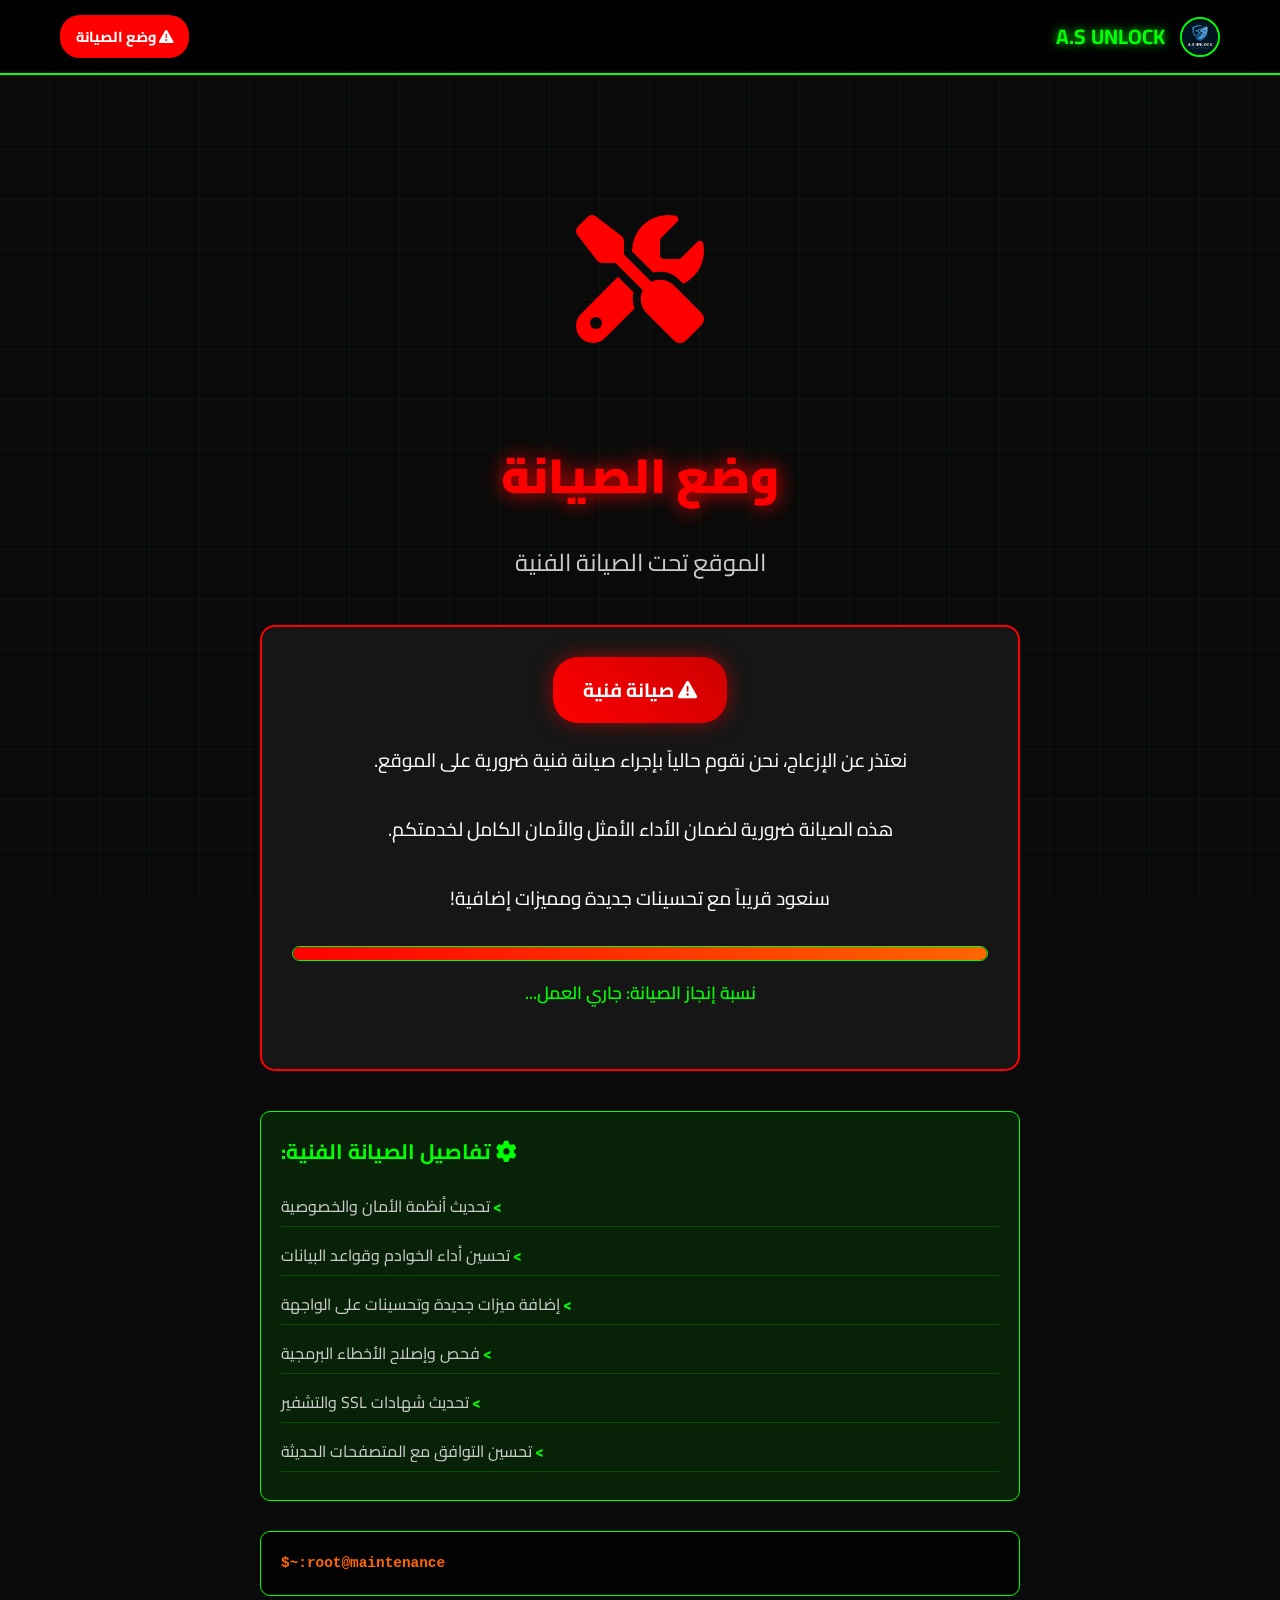
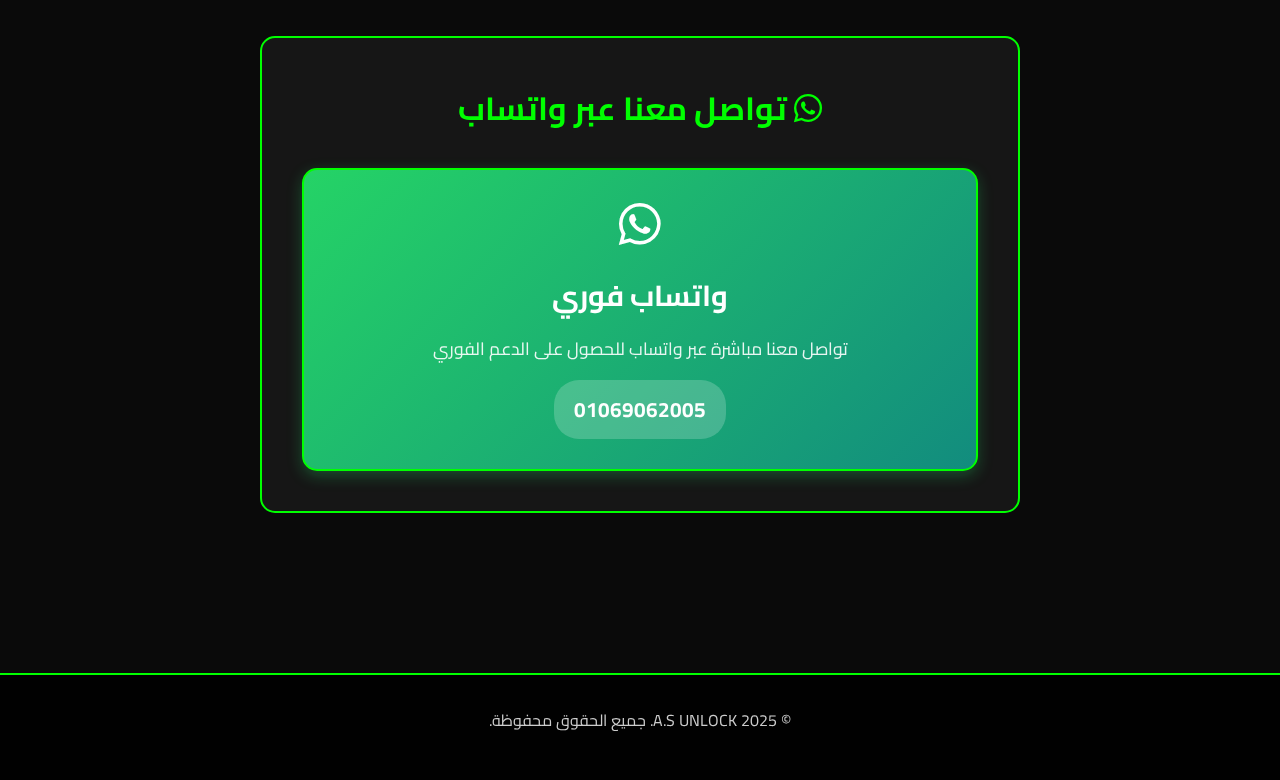
<file: maintenance.html>
<!DOCTYPE html>
<html lang="ar" dir="rtl">
<head>
    <meta charset="UTF-8">
    <meta name="viewport" content="width=device-width, initial-scale=1.0">
    <title>وضع الصيانة - A.S UNLOCK</title>
    <link rel="icon" type="image/x-icon" href="favicon.ico">
    <link rel="stylesheet" href="https://cdnjs.cloudflare.com/ajax/libs/font-awesome/6.4.2/css/all.min.css">
    <link href="https://fonts.googleapis.com/css2?family=Cairo:wght@400;500;700;900&display=swap" rel="stylesheet">
    <style>
        * {
            margin: 0;
            padding: 0;
            box-sizing: border-box;
            font-family: 'Cairo', Arial, 'Segoe UI', sans-serif;
        }

        body {
            background: #0a0a0a;
            color: #ffffff;
            min-height: 100vh;
            overflow-x: hidden;
            position: relative;
        }

        /* Matrix Background Effect */
        .matrix-bg {
            position: fixed;
            top: 0;
            left: 0;
            width: 100%;
            height: 100%;
            opacity: 0.1;
            z-index: -1;
            background: 
                linear-gradient(90deg, transparent 98%, #00ff00 100%),
                linear-gradient(180deg, transparent 98%, #00ff00 100%);
            background-size: 50px 50px;
            animation: matrix 20s linear infinite;
        }

        @keyframes matrix {
            0% { transform: translateY(0); }
            100% { transform: translateY(50px); }
        }

        /* Header */
        .header {
            background: rgba(0, 0, 0, 0.9);
            border-bottom: 2px solid #00ff00;
            padding: 15px 0;
            position: fixed;
            top: 0;
            left: 0;
            right: 0;
            z-index: 1000;
        }

        .header-content {
            max-width: 1200px;
            margin: 0 auto;
            padding: 0 20px;
            display: flex;
            justify-content: space-between;
            align-items: center;
        }

        .logo-section {
            display: flex;
            align-items: center;
            gap: 15px;
        }

        .logo-section img {
            width: 40px;
            height: 40px;
            border-radius: 50%;
            border: 2px solid #00ff00;
        }

        .logo-section h2 {
            color: #00ff00;
            font-size: 1.3rem;
            font-weight: 700;
            text-shadow: 0 0 10px #00ff00;
        }

        .maintenance-indicator {
            background: #ff0000;
            color: white;
            padding: 8px 16px;
            border-radius: 20px;
            font-size: 0.9rem;
            font-weight: 700;
            animation: blink 1s infinite;
        }

        @keyframes blink {
            0%, 50% { opacity: 1; }
            51%, 100% { opacity: 0.5; }
        }

        /* Main Content */
        .main-content {
            padding-top: 100px;
            min-height: 100vh;
        }

        .maintenance-container {
            max-width: 800px;
            margin: 0 auto;
            padding: 60px 20px;
            text-align: center;
        }

        .maintenance-icon {
            font-size: 8rem;
            color: #ff0000;
            margin-bottom: 30px;
            animation: pulse 2s infinite;
        }

        @keyframes pulse {
            0% { transform: scale(1); }
            50% { transform: scale(1.1); }
            100% { transform: scale(1); }
        }

        .maintenance-title {
            font-size: 3rem;
            font-weight: 900;
            color: #ff0000;
            margin-bottom: 20px;
            text-shadow: 0 0 20px #ff0000;
        }

        .maintenance-subtitle {
            font-size: 1.5rem;
            color: #cccccc;
            margin-bottom: 40px;
        }

        .status-container {
            background: rgba(255, 255, 255, 0.05);
            border: 2px solid #ff0000;
            border-radius: 15px;
            padding: 30px;
            margin: 40px 0;
            backdrop-filter: blur(10px);
        }

        .status-badge {
            background: linear-gradient(45deg, #ff0000, #cc0000);
            color: white;
            padding: 15px 30px;
            border-radius: 25px;
            font-weight: 700;
            font-size: 1.2rem;
            display: inline-block;
            margin-bottom: 20px;
            box-shadow: 0 0 20px rgba(255, 0, 0, 0.5);
        }

        .maintenance-message {
            color: #ffffff;
            font-size: 1.2rem;
            line-height: 1.8;
            margin-bottom: 30px;
        }

        .progress-section {
            margin: 30px 0;
        }

        .progress-bar {
            width: 100%;
            height: 15px;
            background: rgba(255, 255, 255, 0.1);
            border-radius: 8px;
            overflow: hidden;
            margin-bottom: 15px;
            border: 1px solid #00ff00;
        }

        .progress-fill {
            height: 100%;
            background: linear-gradient(90deg, #ff0000, #ff6600);
            border-radius: 8px;
            animation: progress 4s ease-in-out infinite;
            box-shadow: 0 0 10px #ff0000;
        }

        @keyframes progress {
            0% { width: 0%; }
            50% { width: 65%; }
            100% { width: 100%; }
        }

        .progress-text {
            color: #00ff00;
            font-weight: 600;
            font-size: 1.1rem;
        }

        .technical-info {
            background: rgba(0, 255, 0, 0.1);
            border: 1px solid #00ff00;
            border-radius: 10px;
            padding: 20px;
            margin: 30px 0;
            text-align: left;
        }

        .technical-info h3 {
            color: #00ff00;
            margin-bottom: 15px;
            font-size: 1.3rem;
        }

        .technical-info ul {
            list-style: none;
            color: #cccccc;
        }

        .technical-info li {
            margin: 8px 0;
            padding: 5px 0;
            border-bottom: 1px solid rgba(0, 255, 0, 0.2);
        }

        .technical-info li:before {
            content: "> ";
            color: #00ff00;
            font-weight: bold;
        }

        .contact-section {
            background: rgba(255, 255, 255, 0.05);
            border: 2px solid #00ff00;
            border-radius: 15px;
            padding: 40px;
            margin: 40px 0;
        }

        .contact-title {
            font-size: 2rem;
            color: #00ff00;
            margin-bottom: 30px;
            font-weight: 700;
        }

        .whatsapp-contact {
            background: linear-gradient(135deg, #25d366, #128c7e);
            color: white;
            padding: 30px;
            border-radius: 15px;
            text-decoration: none;
            display: block;
            transition: all 0.3s;
            box-shadow: 0 5px 15px rgba(37, 211, 102, 0.3);
            border: 2px solid #00ff00;
        }

        .whatsapp-contact:hover {
            transform: translateY(-5px);
            box-shadow: 0 10px 25px rgba(37, 211, 102, 0.4);
            text-decoration: none;
            color: white;
        }

        .whatsapp-contact i {
            font-size: 3rem;
            margin-bottom: 20px;
            display: block;
        }

        .whatsapp-contact h3 {
            font-size: 1.8rem;
            margin-bottom: 10px;
            font-weight: 700;
        }

        .whatsapp-contact p {
            font-size: 1.1rem;
            opacity: 0.9;
            margin-bottom: 15px;
        }

        .whatsapp-contact .phone {
            font-size: 1.3rem;
            font-weight: 700;
            background: rgba(255, 255, 255, 0.2);
            padding: 10px 20px;
            border-radius: 25px;
            display: inline-block;
        }

        .footer {
            background: rgba(0, 0, 0, 0.9);
            border-top: 2px solid #00ff00;
            color: #cccccc;
            text-align: center;
            padding: 30px 20px;
            margin-top: 60px;
        }

        .footer-content {
            max-width: 1200px;
            margin: 0 auto;
        }

        .footer p {
            font-size: 1rem;
            margin-bottom: 15px;
        }

        .footer-links {
            display: flex;
            gap: 20px;
            justify-content: center;
            flex-wrap: wrap;
        }

        .footer-links a {
            color: #00ff00;
            text-decoration: none;
            font-weight: 600;
            transition: color 0.3s;
        }

        .footer-links a:hover {
            color: #ffffff;
            text-shadow: 0 0 10px #00ff00;
        }

        /* Responsive Design */
        @media (max-width: 768px) {
            .header-content {
                flex-direction: column;
                gap: 15px;
            }

            .maintenance-title {
                font-size: 2.5rem;
            }

            .maintenance-subtitle {
                font-size: 1.2rem;
            }

            .maintenance-icon {
                font-size: 6rem;
            }

            .contact-section {
                padding: 30px 20px;
            }

            .contact-title {
                font-size: 1.8rem;
            }
        }

        @media (max-width: 480px) {
            .maintenance-title {
                font-size: 2rem;
            }

            .maintenance-container {
                padding: 40px 15px;
            }

            .status-container {
                padding: 20px;
            }

            .contact-section {
                padding: 25px 15px;
            }
        }

        /* Terminal Effect */
        .terminal-text {
            font-family: 'Courier New', monospace;
            color: #00ff00;
            background: rgba(0, 0, 0, 0.8);
            padding: 20px;
            border-radius: 10px;
            border: 1px solid #00ff00;
            margin: 20px 0;
            text-align: left;
            font-size: 0.9rem;
            line-height: 1.6;
        }

        .terminal-text::before {
            content: "root@maintenance:~$ ";
            color: #ff6600;
            font-weight: bold;
        }
    </style>
</head>
<body>
    <!-- Matrix Background -->
    <div class="matrix-bg"></div>

    <!-- Header -->
    <header class="header">
        <div class="header-content">
            <div class="logo-section">
                <img src="logo.PNG" alt="A.S UNLOCK Logo">
                <h2>A.S UNLOCK</h2>
            </div>
            <div class="maintenance-indicator">
                <i class="fas fa-exclamation-triangle"></i> وضع الصيانة
            </div>
        </div>
    </header>

    <!-- Main Content -->
    <main class="main-content">
        <div class="maintenance-container">
            <!-- Maintenance Icon -->
            <div class="maintenance-icon">
                <i class="fas fa-tools"></i>
            </div>

            <!-- Title -->
            <h1 class="maintenance-title">وضع الصيانة</h1>
            <p class="maintenance-subtitle">الموقع تحت الصيانة الفنية</p>

            <!-- Status Container -->
            <div class="status-container">
                <div class="status-badge">
                    <i class="fas fa-exclamation-triangle"></i> صيانة فنية
                </div>
                
                <p class="maintenance-message">
                    نعتذر عن الإزعاج، نحن نقوم حالياً بإجراء صيانة فنية ضرورية على الموقع.
                    <br><br>
                    هذه الصيانة ضرورية لضمان الأداء الأمثل والأمان الكامل لخدمتكم.
                    <br><br>
                    سنعود قريباً مع تحسينات جديدة ومميزات إضافية!
                </p>

                <!-- Progress Section -->
                <div class="progress-section">
                    <div class="progress-bar">
                        <div class="progress-fill"></div>
                    </div>
                    <p class="progress-text">نسبة إنجاز الصيانة: جاري العمل...</p>
                </div>
            </div>

            <!-- Technical Information -->
            <div class="technical-info">
                <h3><i class="fas fa-cog"></i> تفاصيل الصيانة الفنية:</h3>
                <ul>
                    <li>تحديث أنظمة الأمان والخصوصية</li>
                    <li>تحسين أداء الخوادم وقواعد البيانات</li>
                    <li>إضافة ميزات جديدة وتحسينات على الواجهة</li>
                    <li>فحص وإصلاح الأخطاء البرمجية</li>
                    <li>تحديث شهادات SSL والتشفير</li>
                    <li>تحسين التوافق مع المتصفحات الحديثة</li>
                </ul>
            </div>

            <!-- Terminal Effect -->
            <div class="terminal-text">
                systemctl status maintenance.service
                ● maintenance.service - A.S UNLOCK Maintenance Mode
                   Loaded: loaded (/etc/systemd/system/maintenance.service; enabled)
                   Active: active (running) since Mon 2025-01-20 10:00:00 EET
                   Status: "Performing system maintenance"
                   Main PID: 1234 (maintenance)
                   Tasks: 5 (limit: 4915)
                   Memory: 256.0M
                   CGroup: /system.slice/maintenance.service
                   └─1234 /usr/bin/maintenance --mode=full --priority=high
            </div>

            <!-- Contact Section -->
            <div class="contact-section">
                <h2 class="contact-title">
                    <i class="fab fa-whatsapp"></i> تواصل معنا عبر واتساب
                </h2>
                
                <a href="https://wa.me/201069062005" class="whatsapp-contact" target="_blank">
                    <i class="fab fa-whatsapp"></i>
                    <h3>واتساب فوري</h3>
                    <p>تواصل معنا مباشرة عبر واتساب للحصول على الدعم الفوري</p>
                    <div class="phone">01069062005</div>
                </a>
            </div>
        </div>
    </main>

    <!-- Footer -->
    <footer class="footer">
        <div class="footer-content">
            <p>© 2025 A.S UNLOCK. جميع الحقوق محفوظة.</p>
        </div>
    </footer>

    <!-- Admin Controls (Hidden) -->
    <div id="admin-controls" style="position: fixed; bottom: 10px; right: 10px; z-index: 9999; display: none;">
        <button onclick="MaintenanceMode.disable()" style="background: #e74c3c; color: white; border: none; padding: 10px; margin: 5px; border-radius: 5px; cursor: pointer;">
            إلغاء الصيانة
        </button>
        <button onclick="MaintenanceMode.createMaintenanceFile()" style="background: #3498db; color: white; border: none; padding: 10px; margin: 5px; border-radius: 5px; cursor: pointer;">
            إنشاء ملف الصيانة
        </button>
    </div>

    <script>
        // Show admin controls with keyboard shortcut (Ctrl+Shift+A)
        document.addEventListener('keydown', function(e) {
            if (e.ctrlKey && e.shiftKey && e.key === 'A') {
                const controls = document.getElementById('admin-controls');
                controls.style.display = controls.style.display === 'none' ? 'block' : 'none';
            }
        });

        // Terminal typing effect
        document.addEventListener('DOMContentLoaded', function() {
            const terminalText = document.querySelector('.terminal-text');
            const originalText = terminalText.innerHTML;
            terminalText.innerHTML = '';
            
            let i = 0;
            function typeWriter() {
                if (i < originalText.length) {
                    terminalText.innerHTML += originalText.charAt(i);
                    i++;
                    setTimeout(typeWriter, 50);
                }
            }
            
            setTimeout(typeWriter, 1000);

            // Add click effects to WhatsApp contact
            const whatsappContact = document.querySelector('.whatsapp-contact');
            whatsappContact.addEventListener('click', function() {
                this.style.transform = 'scale(0.95)';
                setTimeout(() => {
                    this.style.transform = '';
                }, 150);
            });
        });
    </script>
    
    <!-- Maintenance Mode Script -->
    <script src="maintenance.js"></script>
</body>
</html>
</file>
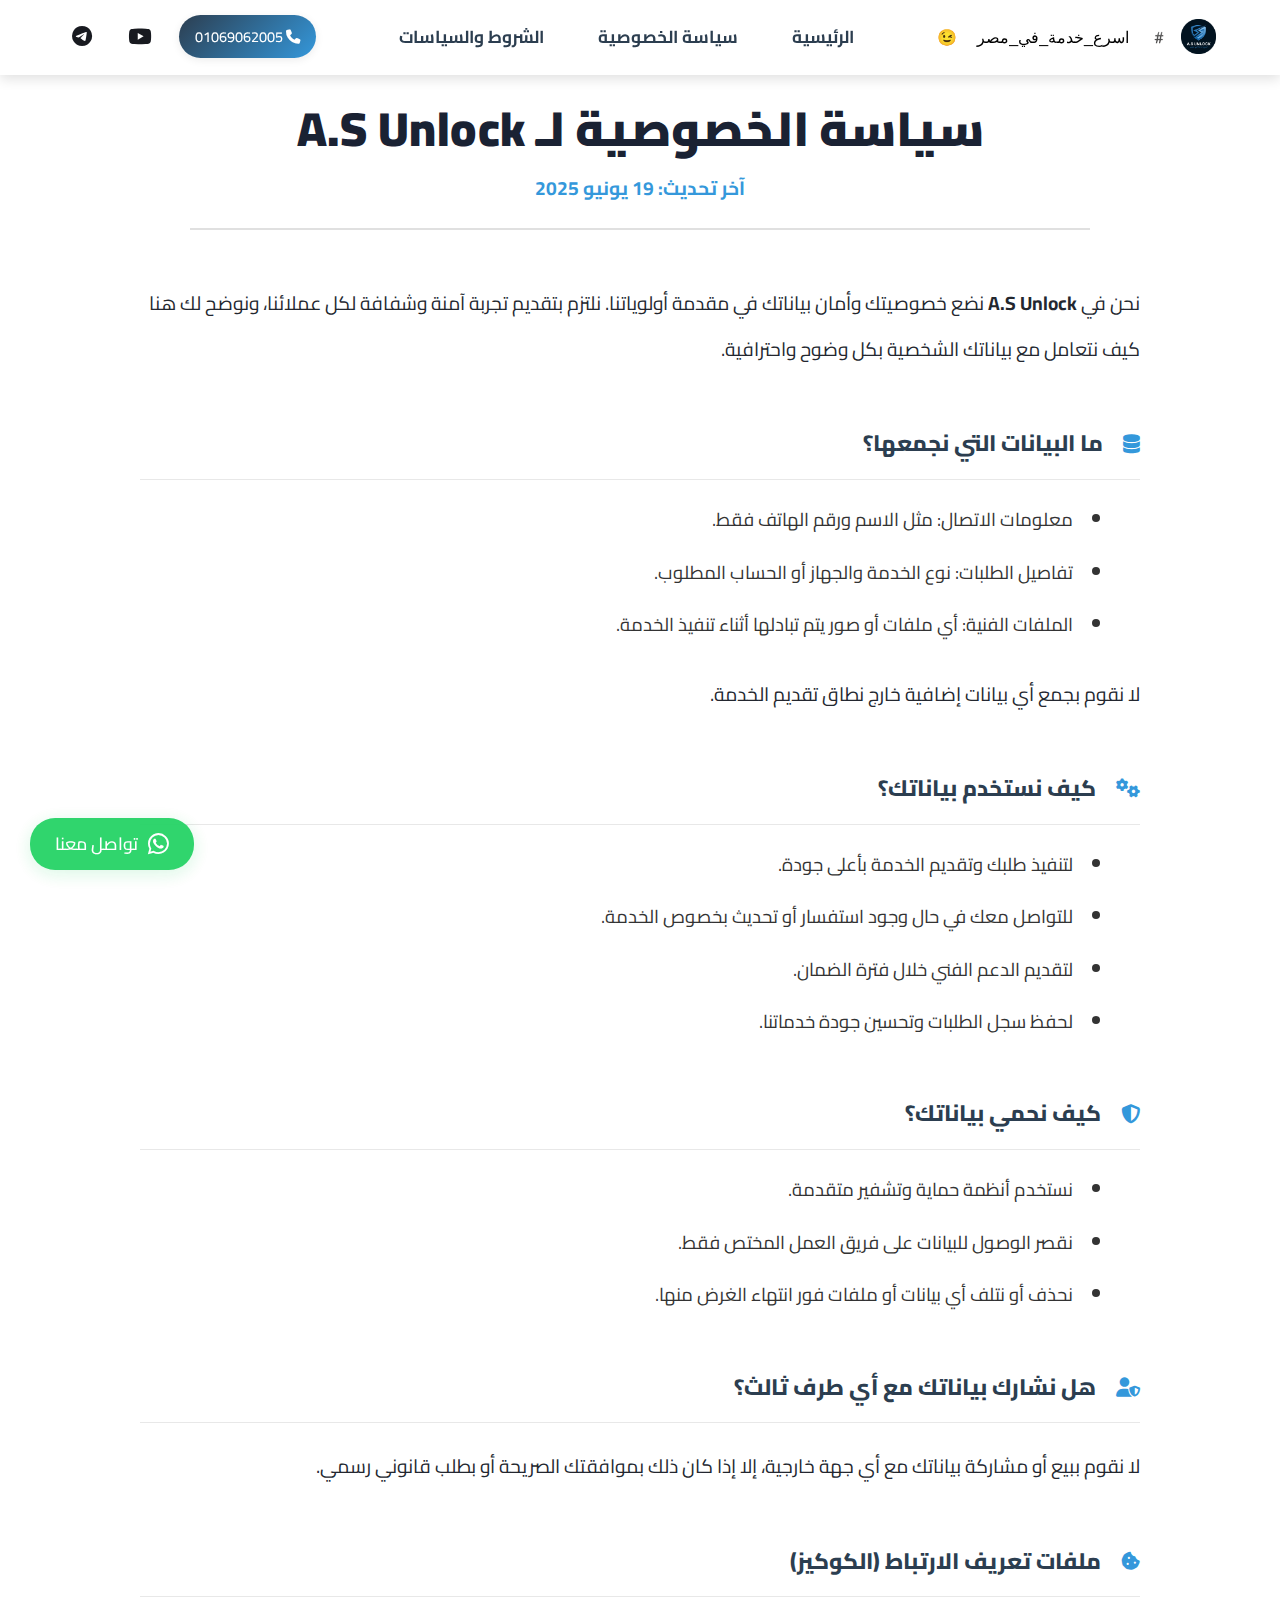
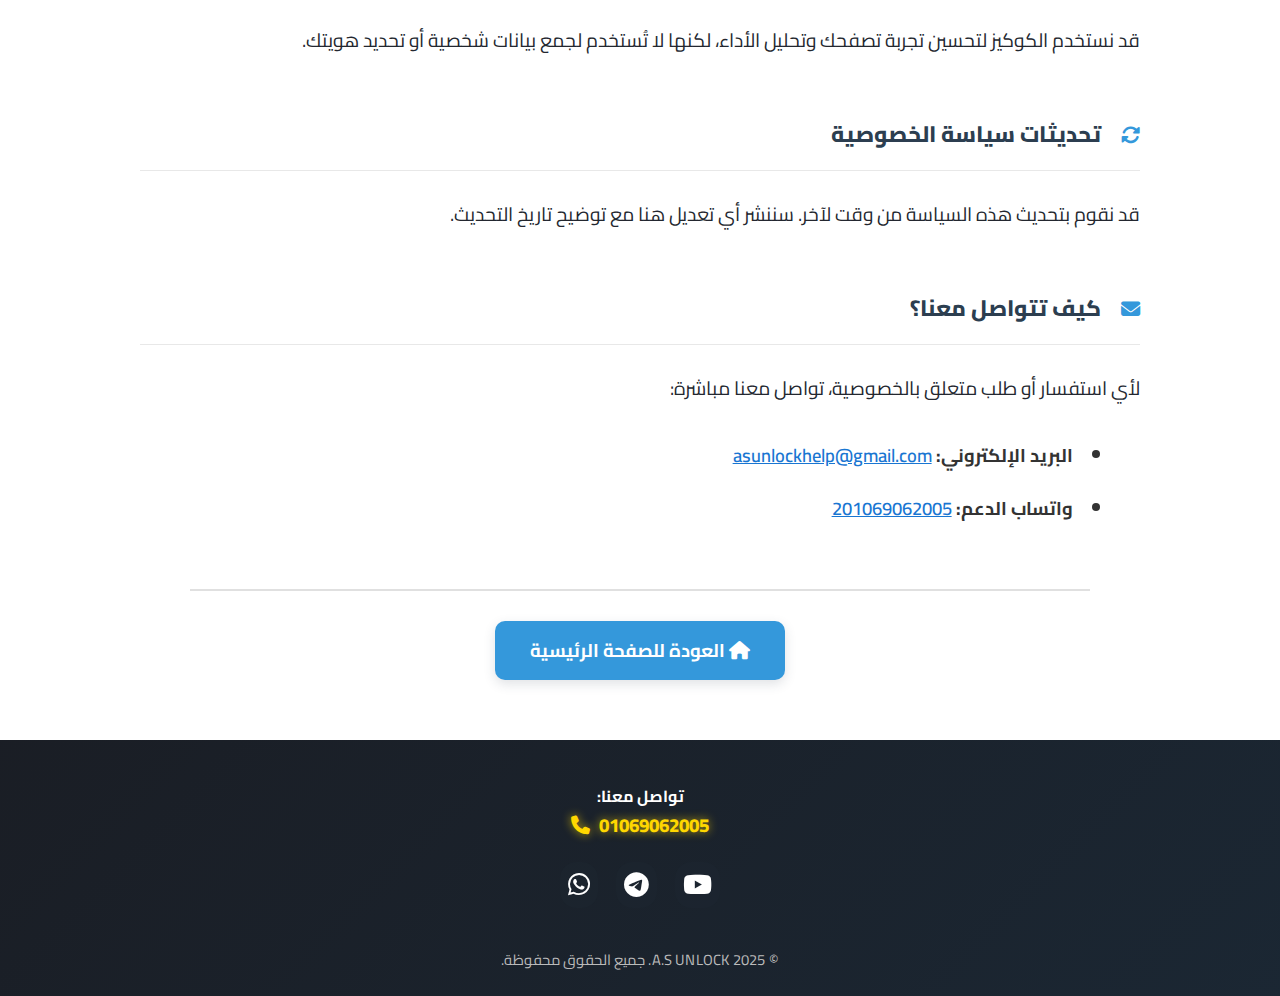
<file: privacy.html>
<!DOCTYPE html>
<html lang="ar" dir="rtl">
<head>
    <meta charset="UTF-8">
    <meta name="viewport" content="width=device-width, initial-scale=1.0">
    <title>سياسة الخصوصية | A.S Unlock</title>
    <link rel="icon" type="image/x-icon" href="favicon.ico">
    <link rel="stylesheet" href="styles.css">
    <link rel="stylesheet" href="https://cdnjs.cloudflare.com/ajax/libs/font-awesome/6.4.2/css/all.min.css">
    <link href="https://fonts.googleapis.com/css2?family=Tajawal:wght@400;700&display=swap" rel="stylesheet">
    <link rel="stylesheet" href="responsive.css">
    <link href="https://fonts.googleapis.com/css2?family=Cairo:wght@400;500;700;900&display=swap" rel="stylesheet">
    <link href="https://fonts.googleapis.com/css2?family=Almarai:wght@400;700;800&display=swap" rel="stylesheet">
</head>
<body>
    <!-- ✅ الهيدر (ثابت في الأعلى) -->
    <header>
        <div class="branding">
            <img src="logo.PNG" alt="شعار الموقع">
            <span># اسرع_خدمة_في_مصر <span class="emoji-force">😉</span></span>
        </div>
        <nav class="main-nav">
            <ul>
                <li><a href="index.html">الرئيسية</a></li>
                <li><a href="privacy.html">سياسة الخصوصية</a></li>
                <li><a href="terms.html">الشروط والسياسات</a></li>
            </ul>
        </nav>
        <div class="contact-info">
            <a href="https://api.whatsapp.com/send/?phone=201069062005" class="contact-link" target="_blank" rel="noopener noreferrer">
                <i class="fa fa-phone"></i> 01069062005
            </a>
            <a href="https://www.youtube.com/@as_unlock" class="social-icon youtube" target="_blank" rel="noopener noreferrer">
                <i class="fa-brands fa-youtube"></i>
            </a>
            <a href="https://t.me/+201069062005" class="social-icon telegram" target="_blank" rel="noopener noreferrer">
                <i class="fa-brands fa-telegram"></i>
            </a>
        </div>
    </header>

    <main>
        <div class="privacy-container">
            <div class="privacy-header">
                <h1>سياسة الخصوصية لـ A.S Unlock</h1>
                <p class="update-date">آخر تحديث: 19 يونيو 2025</p>
            </div>

            <div class="privacy-content">
                <p>نحن في <b>A.S Unlock</b> نضع خصوصيتك وأمان بياناتك في مقدمة أولوياتنا. نلتزم بتقديم تجربة آمنة وشفافة لكل عملائنا، ونوضح لك هنا كيف نتعامل مع بياناتك الشخصية بكل وضوح واحترافية.</p>

                <h2><i class="fas fa-database"></i> ما البيانات التي نجمعها؟</h2>
                <ul>
                    <li>معلومات الاتصال: مثل الاسم ورقم الهاتف فقط.</li>
                    <li>تفاصيل الطلبات: نوع الخدمة والجهاز أو الحساب المطلوب.</li>
                    <li>الملفات الفنية: أي ملفات أو صور يتم تبادلها أثناء تنفيذ الخدمة.</li>
                </ul>
                <p>لا نقوم بجمع أي بيانات إضافية خارج نطاق تقديم الخدمة.</p>

                <h2><i class="fas fa-cogs"></i> كيف نستخدم بياناتك؟</h2>
                <ul>
                    <li>لتنفيذ طلبك وتقديم الخدمة بأعلى جودة.</li>
                    <li>للتواصل معك في حال وجود استفسار أو تحديث بخصوص الخدمة.</li>
                    <li>لتقديم الدعم الفني خلال فترة الضمان.</li>
                    <li>لحفظ سجل الطلبات وتحسين جودة خدماتنا.</li>
                </ul>

                <h2><i class="fas fa-shield-alt"></i> كيف نحمي بياناتك؟</h2>
                <ul>
                    <li>نستخدم أنظمة حماية وتشفير متقدمة.</li>
                    <li>نقصر الوصول للبيانات على فريق العمل المختص فقط.</li>
                    <li>نحذف أو نتلف أي بيانات أو ملفات فور انتهاء الغرض منها.</li>
                </ul>

                <h2><i class="fas fa-user-shield"></i> هل نشارك بياناتك مع أي طرف ثالث؟</h2>
                <p>لا نقوم ببيع أو مشاركة بياناتك مع أي جهة خارجية، إلا إذا كان ذلك بموافقتك الصريحة أو بطلب قانوني رسمي.</p>

                <h2><i class="fas fa-cookie-bite"></i> ملفات تعريف الارتباط (الكوكيز)</h2>
                <p>قد نستخدم الكوكيز لتحسين تجربة تصفحك وتحليل الأداء، لكنها لا تُستخدم لجمع بيانات شخصية أو تحديد هويتك.</p>

                <h2><i class="fas fa-sync-alt"></i> تحديثات سياسة الخصوصية</h2>
                <p>قد نقوم بتحديث هذه السياسة من وقت لآخر. سننشر أي تعديل هنا مع توضيح تاريخ التحديث.</p>

                <h2><i class="fas fa-envelope"></i> كيف تتواصل معنا؟</h2>
                <p>لأي استفسار أو طلب متعلق بالخصوصية، تواصل معنا مباشرة:</p>
                <ul>
                    <li><b>البريد الإلكتروني:</b> <a href="mailto:asunlockhelp@gmail.com">asunlockhelp@gmail.com</a></li>
                    <li><b>واتساب الدعم:</b> <a href="https://wa.me/201069062005" target="_blank">201069062005</a></li>
                </ul>
            </div>

            <div class="back-to-home">
                <a href="index.html"><i class="fas fa-home"></i> العودة للصفحة الرئيسية</a>
            </div>
        </div>
    </main>

    <!-- ✅ قسم الفوتر -->
    <footer class="footer">
        <div class="footer-container">
            <div class="contact-info">
                <strong>تواصل معنا:</strong><br>
                <a href="tel:01069062005" class="phone-number">
                    <span style="color:#ffd700; font-weight:800;">01069062005</span>
                    <i class="fas fa-phone" style="color:#ffd700; margin-right:5px;"></i>
                </a>
            </div>
            <div class="social-links">
                <a href="https://www.youtube.com/@as_unlock" target="_blank" class="social-icon youtube"><i class="fab fa-youtube"></i></a>
                <a href="https://t.me/+201069062005" target="_blank" class="social-icon telegram"><i class="fab fa-telegram"></i></a>
                <a href="https://wa.me/201069062005" target="_blank" class="social-icon whatsapp"><i class="fab fa-whatsapp"></i></a>
            </div>
            <div class="copyright">
                <p>© 2025 A.S UNLOCK. جميع الحقوق محفوظة.</p>
            </div>
        </div>
    </footer>

    <!-- ✅ إضافة زر العودة للأعلى -->
    <a href="#" class="back-to-top">
        <i class="fas fa-arrow-up"></i>
    </a>

    <!-- ✅ إضافة زر المحادثة المباشرة -->
    <a href="https://wa.me/201069062005" class="chat-btn" target="_blank">
        <i class="fab fa-whatsapp"></i>
        <span>تواصل معنا</span>
    </a>
</body>
</html>
</file>
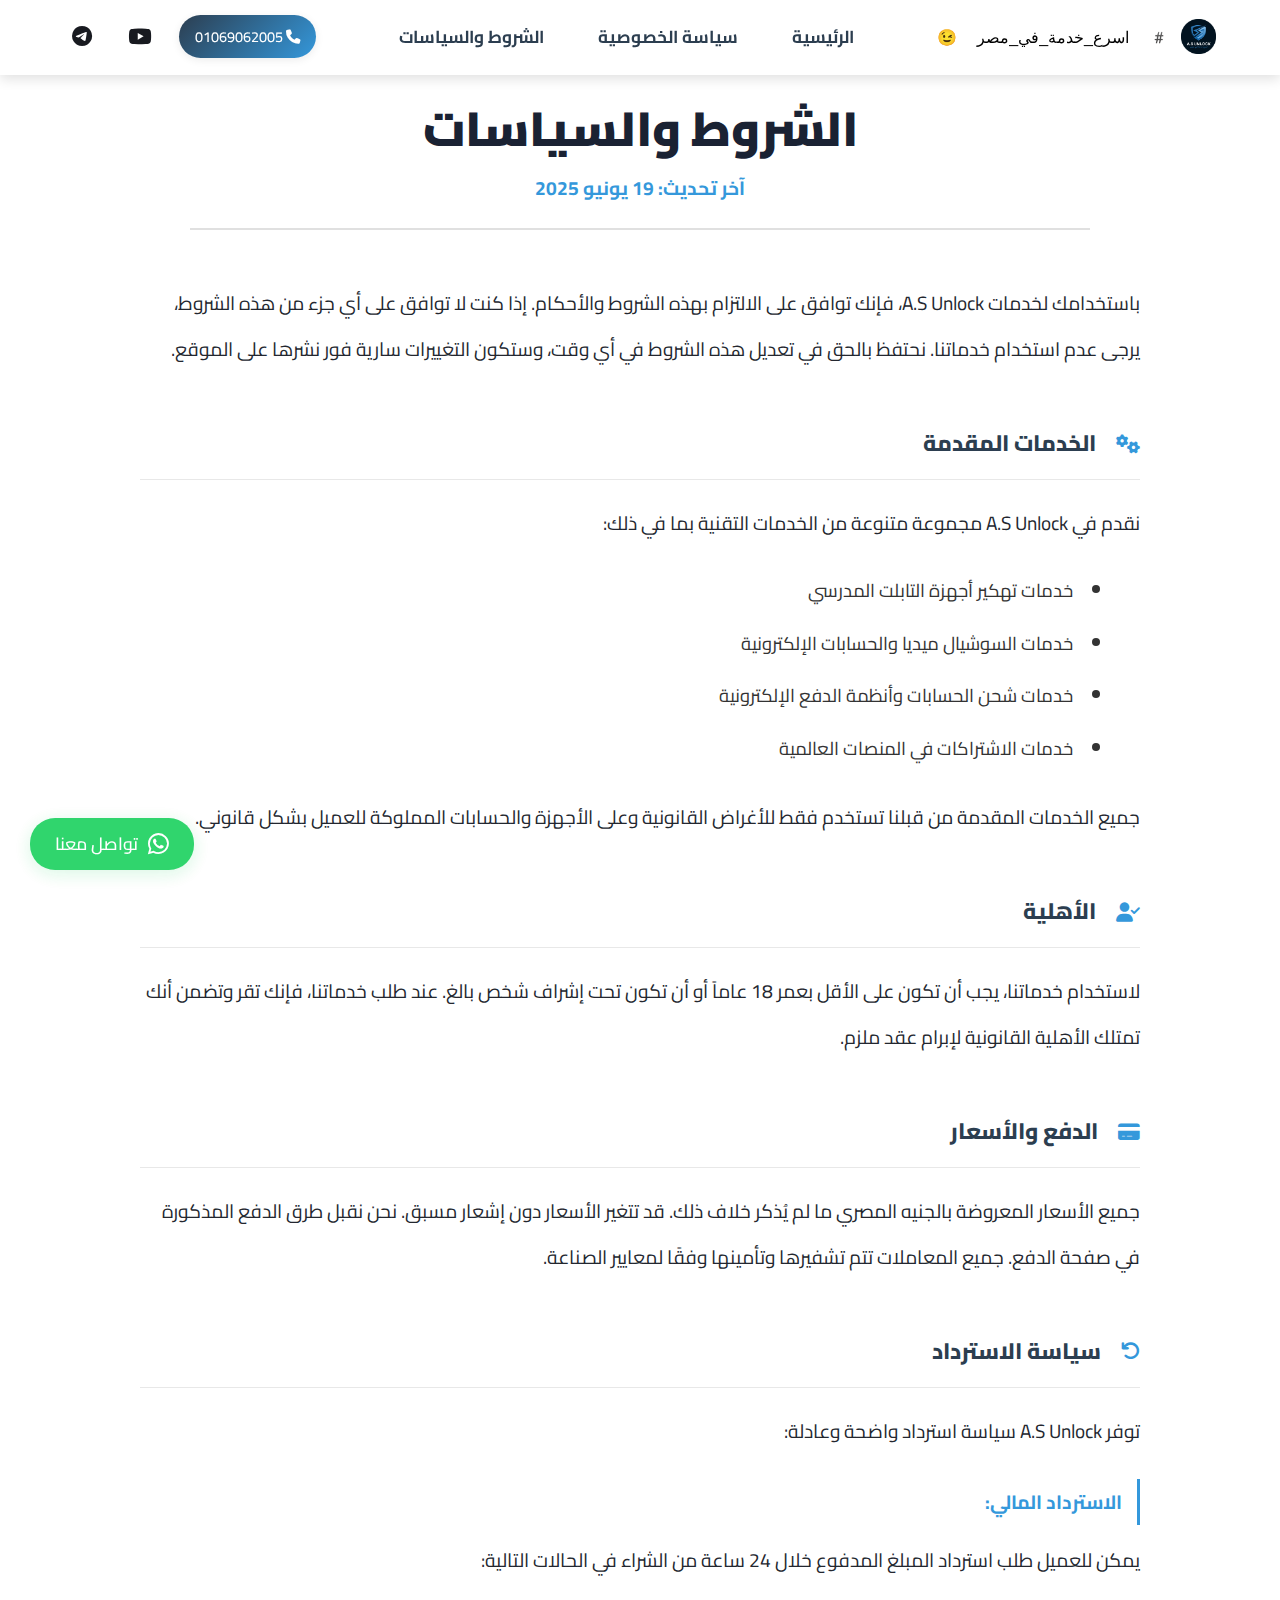
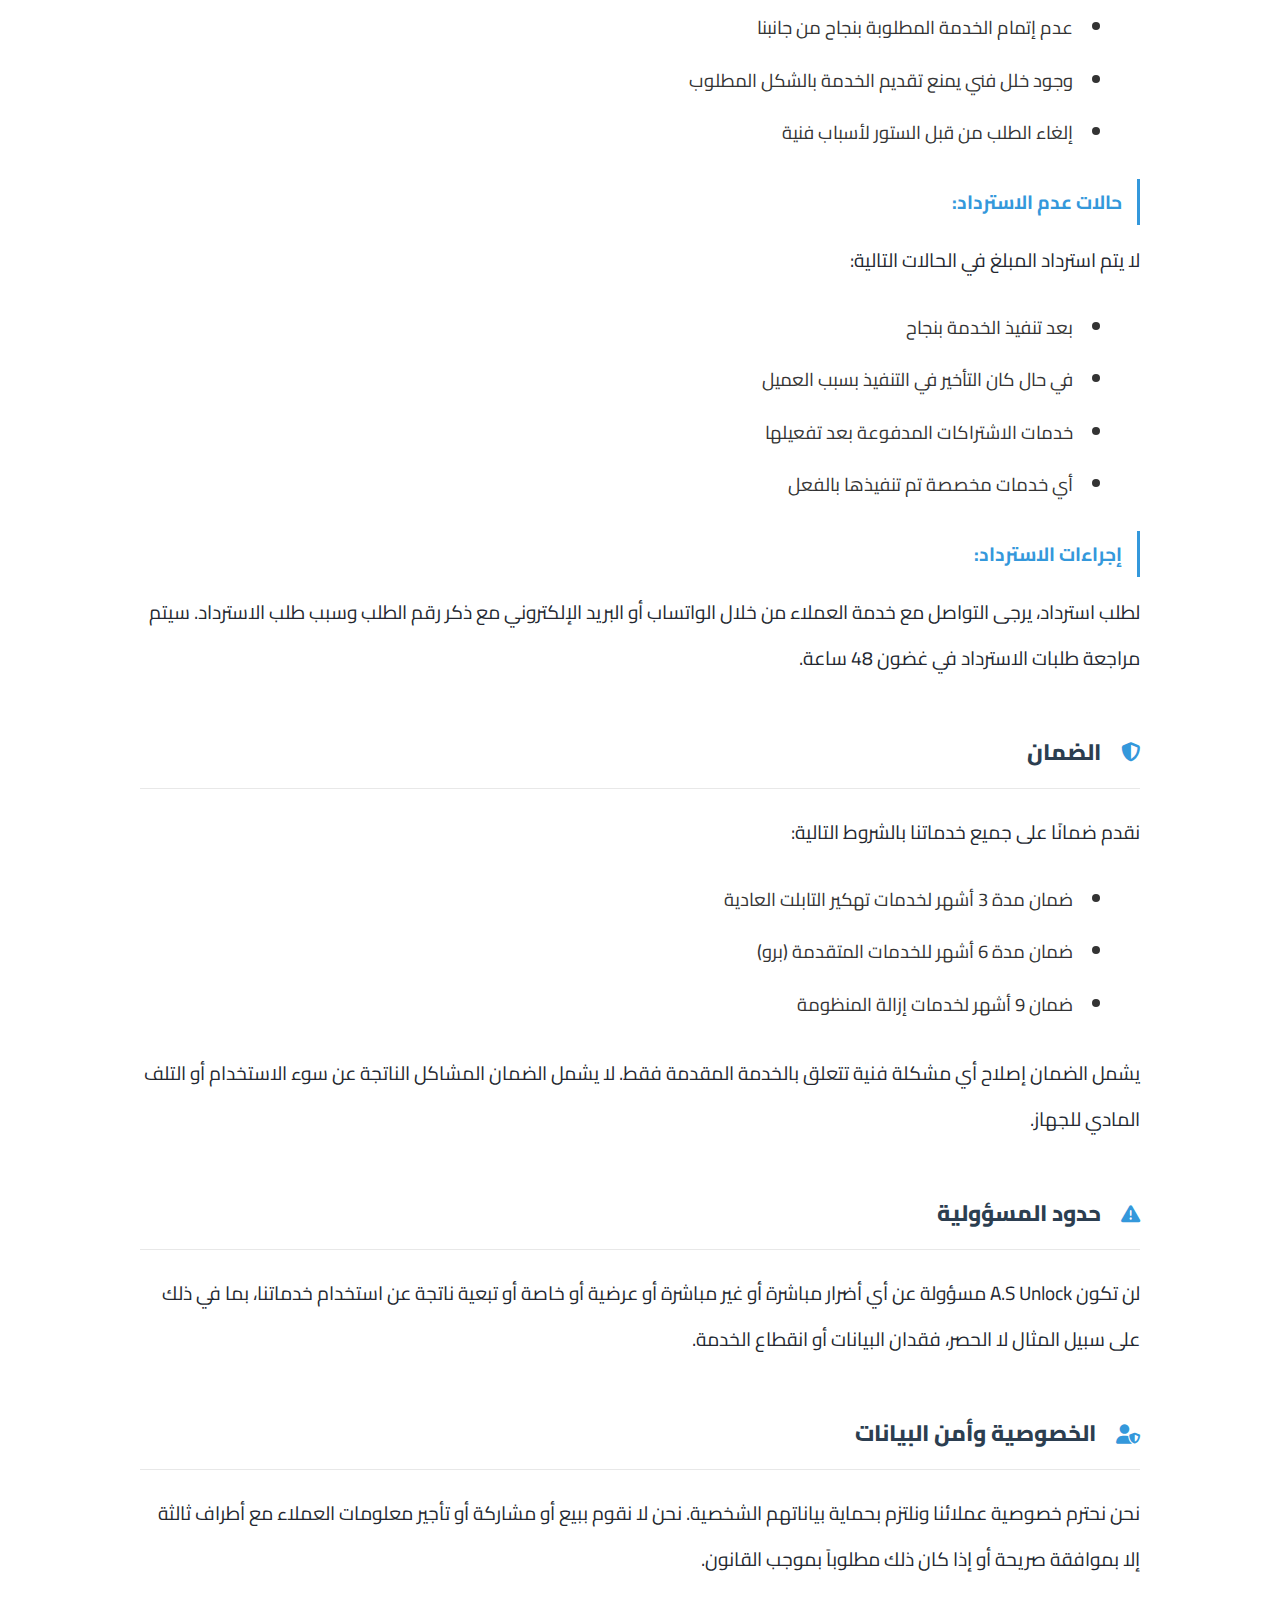
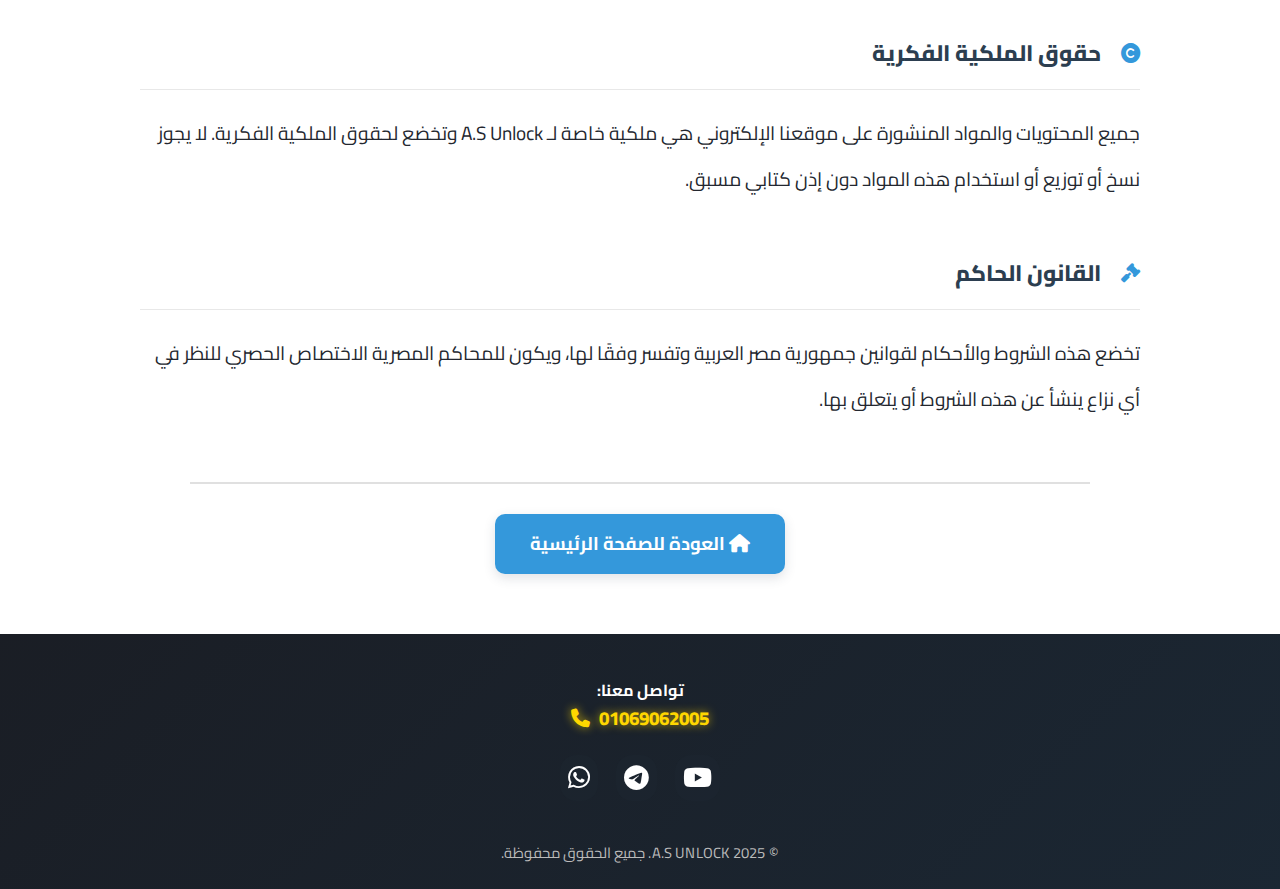
<file: terms.html>
<!DOCTYPE html>
<html lang="ar" dir="rtl">
<head>
    <meta charset="UTF-8">
    <meta name="viewport" content="width=device-width, initial-scale=1.0">
    <title>الشروط والسياسات | A.S Unlock</title>
    <link rel="icon" type="image/x-icon" href="favicon.ico">
    <link rel="stylesheet" href="styles.css">
    <link rel="stylesheet" href="https://cdnjs.cloudflare.com/ajax/libs/font-awesome/6.4.2/css/all.min.css">
    <link href="https://fonts.googleapis.com/css2?family=Tajawal:wght@400;700&display=swap" rel="stylesheet">
    <link rel="stylesheet" href="responsive.css">
    <link href="https://fonts.googleapis.com/css2?family=Cairo:wght@400;500;700;900&display=swap" rel="stylesheet">
    <link href="https://fonts.googleapis.com/css2?family=Almarai:wght@400;700;800&display=swap" rel="stylesheet">
</head>
<body>
    <!-- ✅ الهيدر (ثابت في الأعلى) -->
    <header>
        <div class="branding">
            <img src="logo.PNG" alt="شعار الموقع">
            <span># اسرع_خدمة_في_مصر <span class="emoji-force">😉</span></span>
        </div>
        <nav class="main-nav">
            <ul>
                <li><a href="index.html">الرئيسية</a></li>
                <li><a href="privacy.html">سياسة الخصوصية</a></li>
                <li><a href="terms.html">الشروط والسياسات</a></li>
            </ul>
        </nav>
        <div class="contact-info">
            <a href="https://api.whatsapp.com/send/?phone=201069062005" class="contact-link" target="_blank" rel="noopener noreferrer">
                <i class="fa fa-phone"></i> 01069062005
            </a>
            <a href="https://www.youtube.com/@as_unlock" class="social-icon youtube" target="_blank" rel="noopener noreferrer">
                <i class="fa-brands fa-youtube"></i>
            </a>
            <a href="https://t.me/+201069062005" class="social-icon telegram" target="_blank" rel="noopener noreferrer">
                <i class="fa-brands fa-telegram"></i>
            </a>
        </div>
    </header>

    <main>
        <div class="privacy-container">
            <div class="privacy-header">
                <h1>الشروط والسياسات</h1>
                <p class="update-date">آخر تحديث: 19 يونيو 2025</p>
            </div>

            <div class="privacy-content">
                <p>باستخدامك لخدمات A.S Unlock، فإنك توافق على الالتزام بهذه الشروط والأحكام. إذا كنت لا توافق على أي جزء من هذه الشروط، يرجى عدم استخدام خدماتنا. نحتفظ بالحق في تعديل هذه الشروط في أي وقت، وستكون التغييرات سارية فور نشرها على الموقع.</p>

                <h2><i class="fas fa-cogs"></i> الخدمات المقدمة</h2>
                <p>نقدم في A.S Unlock مجموعة متنوعة من الخدمات التقنية بما في ذلك:</p>
                <ul>
                    <li>خدمات تهكير أجهزة التابلت المدرسي</li>
                    <li>خدمات السوشيال ميديا والحسابات الإلكترونية</li>
                    <li>خدمات شحن الحسابات وأنظمة الدفع الإلكترونية</li>
                    <li>خدمات الاشتراكات في المنصات العالمية</li>
                </ul>
                <p>جميع الخدمات المقدمة من قبلنا تستخدم فقط للأغراض القانونية وعلى الأجهزة والحسابات المملوكة للعميل بشكل قانوني.</p>

                <h2><i class="fas fa-user-check"></i> الأهلية</h2>
                <p>لاستخدام خدماتنا، يجب أن تكون على الأقل بعمر 18 عاماً أو أن تكون تحت إشراف شخص بالغ. عند طلب خدماتنا، فإنك تقر وتضمن أنك تمتلك الأهلية القانونية لإبرام عقد ملزم.</p>

                <h2><i class="fas fa-credit-card"></i> الدفع والأسعار</h2>
                <p>جميع الأسعار المعروضة بالجنيه المصري ما لم يُذكر خلاف ذلك. قد تتغير الأسعار دون إشعار مسبق. نحن نقبل طرق الدفع المذكورة في صفحة الدفع. جميع المعاملات تتم تشفيرها وتأمينها وفقًا لمعايير الصناعة.</p>

                <h2><i class="fas fa-undo"></i> سياسة الاسترداد</h2>
                <p>توفر A.S Unlock سياسة استرداد واضحة وعادلة:</p>
                
                <h3>الاسترداد المالي:</h3>
                <p>يمكن للعميل طلب استرداد المبلغ المدفوع خلال 24 ساعة من الشراء في الحالات التالية:</p>
                <ul>
                    <li>عدم إتمام الخدمة المطلوبة بنجاح من جانبنا</li>
                    <li>وجود خلل فني يمنع تقديم الخدمة بالشكل المطلوب</li>
                    <li>إلغاء الطلب من قبل الستور لأسباب فنية</li>
                </ul>

                <h3>حالات عدم الاسترداد:</h3>
                <p>لا يتم استرداد المبلغ في الحالات التالية:</p>
                <ul>
                    <li>بعد تنفيذ الخدمة بنجاح</li>
                    <li>في حال كان التأخير في التنفيذ بسبب العميل</li>
                    <li>خدمات الاشتراكات المدفوعة بعد تفعيلها</li>
                    <li>أي خدمات مخصصة تم تنفيذها بالفعل</li>
                </ul>

                <h3>إجراءات الاسترداد:</h3>
                <p>لطلب استرداد، يرجى التواصل مع خدمة العملاء من خلال الواتساب أو البريد الإلكتروني مع ذكر رقم الطلب وسبب طلب الاسترداد. سيتم مراجعة طلبات الاسترداد في غضون 48 ساعة.</p>

                <h2><i class="fas fa-shield-alt"></i> الضمان</h2>
                <p>نقدم ضمانًا على جميع خدماتنا بالشروط التالية:</p>
                <ul>
                    <li>ضمان مدة 3 أشهر لخدمات تهكير التابلت العادية</li>
                    <li>ضمان مدة 6 أشهر للخدمات المتقدمة (برو)</li>
                    <li>ضمان 9 أشهر لخدمات إزالة المنظومة</li>
                </ul>
                <p>يشمل الضمان إصلاح أي مشكلة فنية تتعلق بالخدمة المقدمة فقط. لا يشمل الضمان المشاكل الناتجة عن سوء الاستخدام أو التلف المادي للجهاز.</p>

                <h2><i class="fas fa-exclamation-triangle"></i> حدود المسؤولية</h2>
                <p>لن تكون A.S Unlock مسؤولة عن أي أضرار مباشرة أو غير مباشرة أو عرضية أو خاصة أو تبعية ناتجة عن استخدام خدماتنا، بما في ذلك على سبيل المثال لا الحصر، فقدان البيانات أو انقطاع الخدمة.</p>

                <h2><i class="fas fa-user-shield"></i> الخصوصية وأمن البيانات</h2>
                <p>نحن نحترم خصوصية عملائنا ونلتزم بحماية بياناتهم الشخصية. نحن لا نقوم ببيع أو مشاركة أو تأجير معلومات العملاء مع أطراف ثالثة إلا بموافقة صريحة أو إذا كان ذلك مطلوباً بموجب القانون.</p>

                <h2><i class="fas fa-copyright"></i> حقوق الملكية الفكرية</h2>
                <p>جميع المحتويات والمواد المنشورة على موقعنا الإلكتروني هي ملكية خاصة لـ A.S Unlock وتخضع لحقوق الملكية الفكرية. لا يجوز نسخ أو توزيع أو استخدام هذه المواد دون إذن كتابي مسبق.</p>

                <h2><i class="fas fa-gavel"></i> القانون الحاكم</h2>
                <p>تخضع هذه الشروط والأحكام لقوانين جمهورية مصر العربية وتفسر وفقًا لها، ويكون للمحاكم المصرية الاختصاص الحصري للنظر في أي نزاع ينشأ عن هذه الشروط أو يتعلق بها.</p>
            </div>

            <div class="back-to-home">
                <a href="index.html"><i class="fas fa-home"></i> العودة للصفحة الرئيسية</a>
            </div>
        </div>
    </main>

    <!-- ✅ قسم الفوتر -->
    <footer class="footer">
        <div class="footer-container">
            <div class="contact-info">
                <strong>تواصل معنا:</strong><br>
                <a href="tel:01069062005" class="phone-number">
                    <span style="color:#ffd700; font-weight:800;">01069062005</span>
                    <i class="fas fa-phone" style="color:#ffd700; margin-right:5px;"></i>
                </a>
            </div>
            <div class="social-links">
                <a href="https://www.youtube.com/@as_unlock" target="_blank" class="social-icon youtube"><i class="fab fa-youtube"></i></a>
                <a href="https://t.me/+201069062005" target="_blank" class="social-icon telegram"><i class="fab fa-telegram"></i></a>
                <a href="https://wa.me/201069062005" target="_blank" class="social-icon whatsapp"><i class="fab fa-whatsapp"></i></a>
            </div>
            <div class="copyright">
                <p>© 2025 A.S UNLOCK. جميع الحقوق محفوظة.</p>
            </div>
        </div>
    </footer>

    <!-- ✅ إضافة زر العودة للأعلى -->
    <a href="#" class="back-to-top">
        <i class="fas fa-arrow-up"></i>
    </a>

    <!-- ✅ إضافة زر المحادثة المباشرة -->
    <a href="https://wa.me/201069062005" class="chat-btn" target="_blank">
        <i class="fab fa-whatsapp"></i>
        <span>تواصل معنا</span>
    </a>
</body>
</html>
</file>
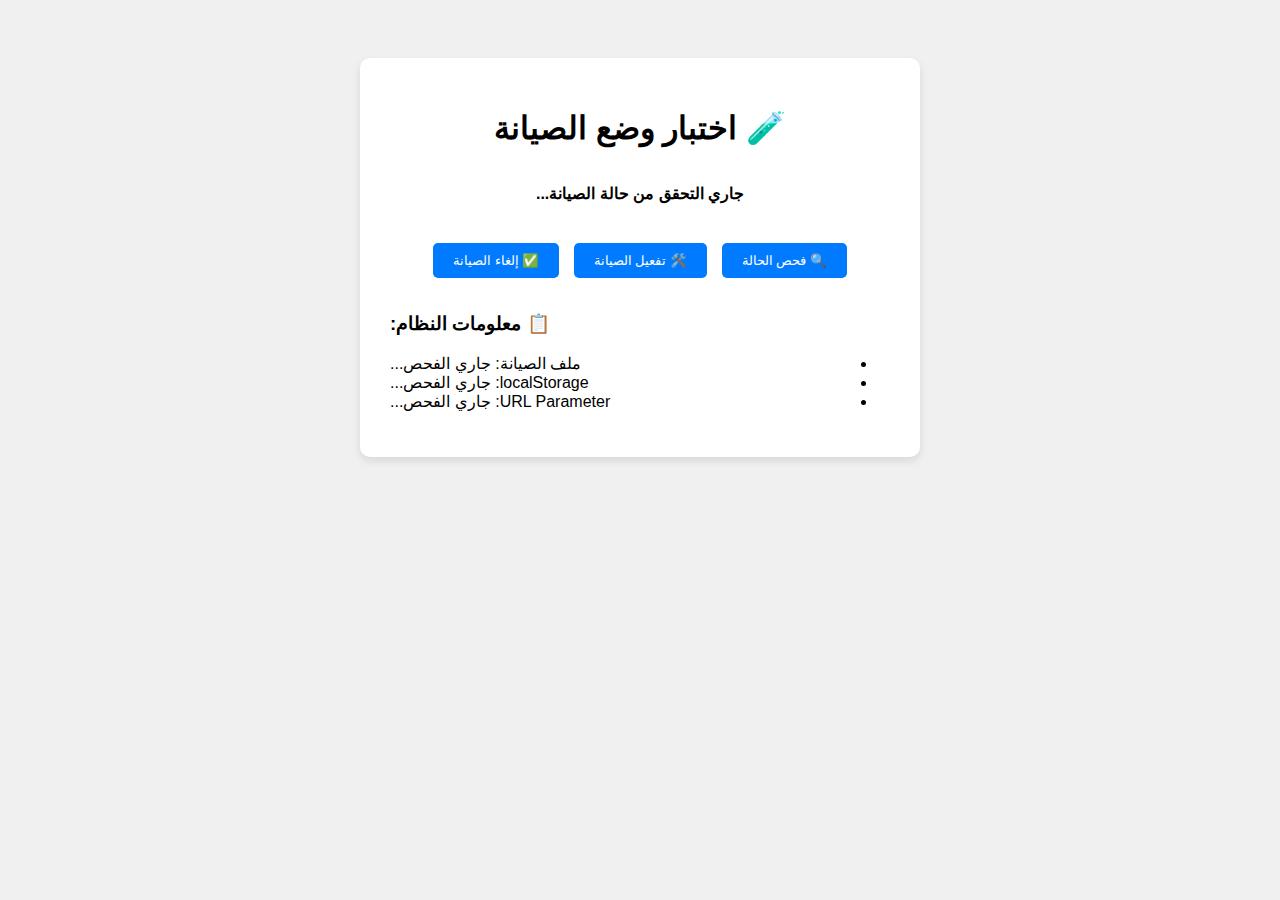
<file: test-maintenance.html>
<!DOCTYPE html>
<html lang="ar" dir="rtl">
<head>
    <meta charset="UTF-8">
    <meta name="viewport" content="width=device-width, initial-scale=1.0">
    <title>اختبار وضع الصيانة</title>
    <style>
        body {
            font-family: 'Arial', sans-serif;
            text-align: center;
            padding: 50px;
            background: #f0f0f0;
        }
        .container {
            background: white;
            padding: 30px;
            border-radius: 10px;
            box-shadow: 0 4px 8px rgba(0,0,0,0.1);
            max-width: 500px;
            margin: 0 auto;
        }
        .status {
            padding: 15px;
            margin: 20px 0;
            border-radius: 5px;
            font-weight: bold;
        }
        .active {
            background: #d4edda;
            color: #155724;
            border: 1px solid #c3e6cb;
        }
        .inactive {
            background: #f8d7da;
            color: #721c24;
            border: 1px solid #f5c6cb;
        }
        button {
            background: #007bff;
            color: white;
            border: none;
            padding: 10px 20px;
            border-radius: 5px;
            cursor: pointer;
            margin: 5px;
        }
        button:hover {
            background: #0056b3;
        }
    </style>
</head>
<body>
    <div class="container">
        <h1>🧪 اختبار وضع الصيانة</h1>
        
        <div id="status" class="status">
            جاري التحقق من حالة الصيانة...
        </div>
        
        <div>
            <button onclick="checkMaintenance()">🔍 فحص الحالة</button>
            <button onclick="enableMaintenance()">🛠️ تفعيل الصيانة</button>
            <button onclick="disableMaintenance()">✅ إلغاء الصيانة</button>
        </div>
        
        <div style="margin-top: 30px; text-align: left;">
            <h3>📋 معلومات النظام:</h3>
            <ul>
                <li>ملف الصيانة: <span id="fileStatus">جاري الفحص...</span></li>
                <li>localStorage: <span id="localStorageStatus">جاري الفحص...</span></li>
                <li>URL Parameter: <span id="urlStatus">جاري الفحص...</span></li>
            </ul>
        </div>
    </div>

    <script src="maintenance.js"></script>
    <script>
        function checkMaintenance() {
            // فحص ملف الصيانة
            fetch('maintenance.flag', { method: 'HEAD', cache: 'no-cache' })
                .then(response => {
                    document.getElementById('fileStatus').textContent = response.ok ? '✅ موجود' : '❌ غير موجود';
                })
                .catch(() => {
                    document.getElementById('fileStatus').textContent = '❌ غير موجود';
                });

            // فحص localStorage
            const localStorageActive = localStorage.getItem('maintenance_mode') === 'true';
            document.getElementById('localStorageStatus').textContent = localStorageActive ? '✅ مفعل' : '❌ غير مفعل';

            // فحص URL parameter
            const urlParams = new URLSearchParams(window.location.search);
            const urlActive = urlParams.get('maintenance') === 'true';
            document.getElementById('urlStatus').textContent = urlActive ? '✅ مفعل' : '❌ غير مفعل';

            // تحديث الحالة العامة
            const statusDiv = document.getElementById('status');
            if (response.ok || localStorageActive || urlActive) {
                statusDiv.textContent = '🛠️ وضع الصيانة مفعل';
                statusDiv.className = 'status active';
            } else {
                statusDiv.textContent = '✅ الموقع يعمل طبيعياً';
                statusDiv.className = 'status inactive';
            }
        }

        function enableMaintenance() {
            localStorage.setItem('maintenance_mode', 'true');
            alert('تم تفعيل وضع الصيانة! سيتم إعادة تحميل الصفحة.');
            location.reload();
        }

        function disableMaintenance() {
            localStorage.removeItem('maintenance_mode');
            alert('تم إلغاء وضع الصيانة! سيتم إعادة تحميل الصفحة.');
            location.reload();
        }

        // فحص الحالة عند تحميل الصفحة
        window.onload = function() {
            setTimeout(checkMaintenance, 1000);
        };
    </script>
</body>
</html>
</file>
<file: styles.css>
/* ✅ استيراد الخطوط */
@import url('https://fonts.googleapis.com/css2?family=Tajawal:wght@400;500;700&display=swap');

/* ✅ قاعدة عامة للإيموجي */
.emoji, 
[class*="emoji"],
[class*="icon"],
i[class*="emoji"],
i[class*="icon"],
span[class*="emoji"],
span[class*="icon"],
*:has(> .emoji),
*:has(> [class*="emoji"]),
*:has(> [class*="icon"]) {
    color: initial !important;
    background: none !important;
    -webkit-background-clip: initial !important;
    background-clip: initial !important;
    -webkit-text-fill-color: initial !important;
    filter: none !important;
    text-shadow: none !important;
    mix-blend-mode: normal !important;
    opacity: 1 !important;
    transform: none !important;
    font-style: normal !important;
    font-weight: normal !important;
    text-decoration: none !important;
    letter-spacing: normal !important;
    word-spacing: normal !important;
    text-transform: none !important;
    line-height: normal !important;
    font-family: "Segoe UI Emoji", "Segoe UI Symbol", "Apple Color Emoji", "Noto Color Emoji", sans-serif !important;
}

:root {
    --primary-color: #2C3E50;
    --secondary-color: #3498DB;
    --accent-color: #E74C3C;
    --text-color: #2C3E50;
    --light-bg: rgba(255, 255, 255, 0.95);
    --glass-bg: rgba(255, 255, 255, 0.15);
    --glass-border: rgba(255, 255, 255, 0.25);
    --gradient-primary: linear-gradient(135deg, #2C3E50, #3498DB);
    --gradient-accent: linear-gradient(135deg, #E74C3C, #3498DB);
    --shadow-sm: 0 2px 8px rgba(0, 0, 0, 0.08);
    --shadow-md: 0 4px 12px rgba(0, 0, 0, 0.12);
    --shadow-lg: 0 8px 16px rgba(0, 0, 0, 0.15);
    --transition: all 0.3s cubic-bezier(0.4, 0, 0.2, 1);
}

html, body {
    margin: 0 !important;
    padding: 0 !important;
    background: #181a20 !important;
    box-sizing: border-box;
    min-height: 100vh;
    width: 100vw;
    overflow-x: hidden;
}

* {
    margin: 0;
    padding: 0;
    box-sizing: border-box;
    font-family: 'Cairo', Arial, 'Segoe UI', sans-serif;
}

body {
    /* background: url('66.jpg') center/cover no-repeat !important; */
    min-height: 100vh;
    overflow-x: hidden; /* ✅ منع التمرير الأفقي */
    line-height: 1.6;
    scroll-behavior: smooth; /* ✅ إضافة تمرير سلس بين الأقسام */
    color: var(--text-color);
    user-select: none; /* ✅ يمنع تحديد النصوص */
    -webkit-user-select: none; /* ✅ لدعم Safari وChrome */
    -moz-user-select: none; /* ✅ لدعم Firefox */
    -ms-user-select: none; /* ✅ لدعم Internet Explorer */
}

/* ✅ الأنماط الخاصة بالهيدر */
header {
    position: fixed;
    top: 0;
    left: 0;
    width: 100%;
    display: flex;
    justify-content: space-between;
    align-items: center;
    padding: 15px 5%;
    background: rgba(255, 255, 255, 0.95);
    backdrop-filter: blur(20px);
    -webkit-backdrop-filter: blur(20px);
    box-shadow: var(--shadow-sm);
    z-index: 1000;
    border-bottom: 1px solid var(--glass-border);
    transition: var(--transition);
}

header:hover {
    background: rgba(255, 255, 255, 0.98);
    box-shadow: var(--shadow-md);
}

/* ✅ الأنماط الخاصة بشعار الموقع والنص */
header .branding {
    display: flex;
    align-items: center;
    gap: 12px;
}

header .branding img {
    width: 35px;
    height: 35px;
    object-fit: contain;
    transition: var(--transition);
}

header .branding:hover img {
    transform: scale(1.1);
}

header .branding span {
    font-size: 1rem;
    font-weight: 700;
    color: var(--primary-color);
    background: var(--gradient-primary);
    background-clip: text;
    -webkit-background-clip: text;
    -webkit-text-fill-color: transparent;
}

/* ✅ الأنماط الخاصة بمعلومات الاتصال */
header .contact-info {
    display: flex;
    align-items: center;
    gap: 20px;
}

header .contact-link {
    font-size: 0.9rem;
    font-weight: 500;
    color: white;
    text-decoration: none;
    padding: 8px 16px;
    border-radius: 30px;
    background: var(--gradient-primary);
    box-shadow: var(--shadow-sm);
    transition: var(--transition);
}

header .contact-link:hover {
    transform: translateY(-3px);
    box-shadow: var(--shadow-md);
    background: var(--gradient-accent);
}

/* ✅ الأنماط الخاصة بالأيقونات */
header .social-icon {
    font-size: 1.3rem;
    padding: 8px;
    transition: var(--transition);
    display: inline-flex;
    align-items: center;
    justify-content: center;
    text-decoration: none;
    background: rgba(44,62,80,0.06);
    box-shadow: none;
    border-radius: 16px;
}

header .social-icon i {
    transition: color 0.3s;
    color: #181a20;
    font-size: 1.3rem;
}

header .social-icon:hover {
    background: rgba(52,152,219,0.13);
    transform: scale(1.13);
}

header .social-icon.whatsapp:hover i {
    color: #25D366 !important;
}

header .social-icon.telegram:hover i {
    color: #229ED9 !important;
}

header .social-icon.youtube:hover i {
    color: #FF0000 !important;
}

/* === قائمة الروابط الرئيسية في الهيدر === */
.main-nav {
    display: inline-block;
    vertical-align: middle;
    margin: 0 32px;
}
.main-nav ul {
    list-style: none;
    margin: 0;
    padding: 0;
    display: flex;
    gap: 18px;
    align-items: center;
}
.main-nav ul li {
    display: inline-block;
}
.main-nav ul li a {
    display: block;
    padding: 8px 18px;
    border-radius: 8px;
    font-weight: 700;
    font-size: 1.08rem;
    color: var(--primary-color);
    background: transparent;
    text-decoration: none;
    transition: background 0.2s, color 0.2s, box-shadow 0.2s;
    box-shadow: none;
}
.main-nav ul li a:hover,
.main-nav ul li a:focus {
    background: var(--gradient-primary);
    color: #fff;
    box-shadow: 0 2px 8px rgba(44,62,80,0.10);
    text-decoration: none;
}
@media (max-width: 700px) {
    .main-nav {
        margin: 0 8px;
    }
    .main-nav ul {
        gap: 8px;
    }
    .main-nav ul li a {
        padding: 7px 10px;
        font-size: 0.98rem;
    }
}

/* ✅ الأنماط العامة للأقسام */
.full-screen {
    min-height: 100vh; /* ✅ ارتفاع كامل للشاشة */
    display: flex;
    flex-direction: column;
    justify-content: center;
    align-items: center;
    text-align: center;
    padding-top: 100px; /* ✅ زيادة المسافة العلوية لتجنب التداخل مع الهيدر */
    padding-bottom: 60px; /* ✅ زيادة المسافة السفلية */
}

.first-section {
    background: url('bg.png') center/cover no-repeat;
    position: relative;
    overflow: hidden;
    padding: 120px 20px 80px;
    min-height: 100vh;
    display: flex;
    flex-direction: column;
    justify-content: center;
    align-items: center;
    text-align: center;
}

.first-section::after {
    content: '';
    position: absolute;
    top: 0;
    left: 0;
    right: 0;
    bottom: 0;
    background: rgba(255,255,255,0.88);
    z-index: 0;
}

.first-section > * {
    position: relative;
    z-index: 1;
}

.first-section::before {
    content: '';
    position: absolute;
    top: 0;
    left: 0;
    right: 0;
    bottom: 0;
    background: url('bg.png') center/cover;
    opacity: 0.08;
    z-index: -1;
    animation: backgroundFloat 20s ease-in-out infinite;
}

@keyframes backgroundFloat {
    0% { transform: scale(1); }
    50% { transform: scale(1.1); }
    100% { transform: scale(1); }
}

.first-section h1 {
    font-size: 3.5rem;
    background: var(--gradient-primary);
    background-clip: text;
    -webkit-background-clip: text;
    -webkit-text-fill-color: transparent;
    margin-bottom: 40px;
    text-shadow: none;
    color: var(--primary-color);
    font-weight: 800;
    letter-spacing: -0.5px;
    line-height: 1.2;
    animation: fadeInUp 1s ease-out;
    text-decoration: none;
}

.first-section .download-btn {
    background: var(--gradient-primary);
    padding: 18px 45px;
    font-size: 1.3rem;
    border-radius: 35px;
    box-shadow: var(--shadow-lg);
    position: relative;
    overflow: hidden;
    color: white;
    font-weight: 600;
    border: none;
    cursor: pointer;
    transition: all 0.4s cubic-bezier(0.4, 0, 0.2, 1);
    animation: fadeInUp 1s ease-out 0.3s backwards;
    text-decoration: none;
}

.first-section .download-btn:hover {
    transform: translateY(-8px) scale(1.02);
    box-shadow: 0 20px 40px rgba(44, 62, 80, 0.3);
    background: var(--gradient-accent);
}

.first-section .download-btn::before {
    content: '';
    position: absolute;
    top: 0;
    left: -100%;
    width: 100%;
    height: 100%;
    background: linear-gradient(
        90deg,
        transparent,
        rgba(255, 255, 255, 0.2),
        transparent
    );
    transition: 0.5s;
}

.first-section .download-btn:hover::before {
    left: 100%;
}

@keyframes fadeInUp {
    from {
        opacity: 0;
        transform: translateY(30px);
    }
    to {
        opacity: 1;
        transform: translateY(0);
    }
}

.second-section {
    position: relative;
    overflow: hidden;
    background: url('bg.png') center/cover no-repeat !important;
}

/* ✅ تناسق طبيعي بين المربع والتابلت والمسافة */
.second-section .container {
    display: flex;
    align-items: center;
    justify-content: center;
    gap: 3vw;
    max-width: 1200px;
    width: 98%;
    margin: 0 auto;
    padding: 0 10px;
    min-height: 100vh;
}

.second-section .tablet {
    flex: 0 0 55%;
    max-width: 55%;
    display: flex;
    justify-content: center;
    align-items: center;
}

.second-section .tablet img {
    width: 100%;
    max-width: 520px;
    height: auto;
    object-fit: contain;
    filter: drop-shadow(0 10px 30px rgba(0, 0, 0, 0.13));
    transition: transform 0.3s ease;
    border-radius: 18px;
}

.second-section .info-box {
    flex: 0 0 38%;
    max-width: 38%;
    min-height: 320px;
    background: rgba(255, 255, 255, 0.18);
    backdrop-filter: blur(16px) saturate(120%);
    -webkit-backdrop-filter: blur(16px) saturate(120%);
    padding: 36px 28px;
    border-radius: 22px;
    text-align: center;
    border: 1.2px solid rgba(255, 255, 255, 0.16);
    box-shadow: 0 8px 24px 0 rgba(44,62,80,0.13), 0 1.5px 8px 0 rgba(44,62,80,0.10);
    transition: box-shadow 0.4s cubic-bezier(0.4,0,0.2,1), transform 0.25s cubic-bezier(0.4,0,0.2,1);
    position: relative;
    overflow: hidden;
    display: flex;
    flex-direction: column;
    justify-content: center;
}

.second-section .info-box.tilted {
    box-shadow: 0 16px 40px 0 rgba(44,62,80,0.18), 0 4px 16px 0 rgba(44,62,80,0.13);
    border-color: #3498db !important;
    transform: perspective(700px) rotateX(var(--tilt-x, 0deg)) rotateY(var(--tilt-y, 0deg));
    transition: transform 0.25s cubic-bezier(.25,.46,.45,.94);
}

.second-section .info-box h2 {
    font-size: 2rem;
    margin-bottom: 16px;
    color: var(--primary-color);
    font-weight: 800;
    letter-spacing: 0.5px;
    background: var(--gradient-primary);
    background-clip: text;
    -webkit-background-clip: text;
    -webkit-text-fill-color: transparent;
}

.second-section .info-box p {
    font-size: 1.08rem;
    margin-bottom: 20px;
    color: var(--text-color);
    font-weight: 600;
    text-shadow: none;
}

.second-section .info-box button {
    background: var(--gradient-primary);
    color: #fff;
    font-weight: 700;
    padding: 14px 32px;
    border-radius: 50px;
    border: none;
    cursor: pointer;
    font-size: 1.1rem;
    transition: all 0.4s cubic-bezier(0.4, 0, 0.2, 1);
    position: relative;
    overflow: hidden;
    box-shadow: 0 4px 15px rgba(44, 62, 80, 0.2);
    text-shadow: 0 1px 2px rgba(0, 0, 0, 0.1);
    z-index: 1;
}

.second-section .info-box button::before {
    content: '';
    position: absolute;
    top: 0;
    left: -100%;
    width: 100%;
    height: 100%;
    background: linear-gradient(
        90deg,
        transparent,
        rgba(255, 255, 255, 0.3),
        transparent
    );
    transition: 0.5s;
    z-index: -1;
}

.second-section .info-box button::after {
    content: '';
    position: absolute;
    top: 0;
    left: 0;
    width: 100%;
    height: 100%;
    background: var(--gradient-accent);
    opacity: 0;
    transition: 0.4s;
    z-index: -1;
}

.second-section .info-box button:hover {
    transform: translateY(-3px) scale(1.02);
    box-shadow: 0 8px 25px rgba(44, 62, 80, 0.3);
    letter-spacing: 0.5px;
}

.second-section .info-box button:hover::before {
    left: 100%;
}

.second-section .info-box button:hover::after {
    opacity: 1;
}

.second-section .info-box button:active {
    transform: translateY(-1px) scale(0.98);
    box-shadow: 0 4px 15px rgba(44, 62, 80, 0.2);
}

.second-section .info-box:hover {
    box-shadow: 0 12px 32px 0 rgba(44,62,80,0.18), 0 2px 12px 0 rgba(44,62,80,0.15);
    transform: translateY(-5px);
}

.second-section h2 {
    font-size: 2rem;
    color: var(--primary-color);
    margin-bottom: 20px;
    font-weight: 700;
    background: var(--gradient-primary);
    background-clip: text;
    -webkit-background-clip: text;
    -webkit-text-fill-color: transparent;
}

/* ✅ الأنماط الخاصة بالوصف داخل الصندوق */
.second-section p {
    font-size: 1.2rem;
    color: var(--text-color);
    margin-bottom: 30px;
    line-height: 1.8;
}

/* ✅ الأنماط الخاصة بالزر داخل الصندوق */
.second-section button {
    background: var(--gradient-primary);
    padding: 12px 30px;
    font-size: 1.1rem;
    border-radius: 25px;
    box-shadow: var(--shadow-md);
    color: white;
    border: none;
    cursor: pointer;
    transition: var(--transition);
}

.second-section button:hover {
    transform: translateY(-5px) scale(1.02);
    box-shadow: 0 15px 30px rgba(33, 150, 243, 0.25);
}

/* ✅ الأنماط العامة لقسم الأعمال */
.works {
    background: linear-gradient(135deg, rgba(255, 255, 255, 0.95), rgba(255, 255, 255, 0.85));
    position: relative;
    overflow: hidden;
    padding: 80px 0;
}

.works::before {
    content: '';
    position: absolute;
    top: 0;
    left: 0;
    right: 0;
    bottom: 0;
    background: url('bg.png') center/cover;
    opacity: 0.1;
    z-index: -1;
}

/* ✅ الأنماط الخاصة بالعنوان الرئيسي */
.works .main-title {
    font-size: 2.2rem;
    color: var(--primary-color);
    margin-bottom: 20px;
    font-weight: 700;
    background: var(--gradient-primary);
    background-clip: text;
    -webkit-background-clip: text;
    -webkit-text-fill-color: transparent;
}

/* ✅ الأنماط الخاصة بالوصف */
.works .sub-title {
    font-size: 1.3rem;
    color: var(--text-color);
    margin-bottom: 50px;
}

/* ✅ الأنماط الخاصة بالمعرض */
.works .gallery {
    display: grid;
    grid-template-columns: repeat(auto-fit, minmax(300px, 1fr));
    gap: 25px;
    list-style: none;
    padding: 20px;
    margin: 0 auto;
    max-width: 1200px;
}

/* ✅ الأنماط الخاصة بكل عنصر في المعرض */
.works .gallery li {
    overflow: hidden;
    aspect-ratio: 4 / 3;
    background: #ffffff;
    border: 1px solid #e8ecef;
    border-radius: 10px;
    box-shadow: 0 2px 6px rgba(0, 0, 0, 0.05);
    position: relative;
    transition: transform 0.3s cubic-bezier(0.4,0,0.2,1), box-shadow 0.3s cubic-bezier(0.4,0,0.2,1);
    padding: 10px;
    animation: fadeInUp 0.7s both;
}

@keyframes fadeInUp {
    from {
        opacity: 0;
        transform: translateY(30px);
    }
    to {
        opacity: 1;
        transform: translateY(0);
    }
}

/* ✅ الأنماط العامة للصور */
.works .gallery li img {
    width: 100%;
    height: 100%;
    object-fit: contain;
    object-position: center;
    border-radius: 8px;
    transition: transform 0.3s ease, filter 0.3s ease;
    display: block;
    position: relative;
    z-index: 1;
    filter: brightness(0.98);
}

/* ✅ تأثير عند التحووم على الخلية */
.works .gallery li:hover {
    transform: translateY(-6px) scale(1.025);
    box-shadow: 0 8px 24px rgba(44,62,80,0.13);
    border-image: linear-gradient(90deg, #3498db, #ff7f50) 1;
    border-width: 2px;
    border-style: solid;
    border-color: transparent;
}

/* ✅ تأثير عند التحووم على الصورة */
.works .gallery li img:hover {
    transform: scale(1.04);
    filter: brightness(1.04);
}

/* ✅ ستايلات قسم الأسئلة الشائعة (مع ظلال أقوى للعنوان والوصف) */
.faq {
    background: linear-gradient(135deg, rgba(255, 255, 255, 0.95), rgba(255, 255, 255, 0.85));
    position: relative;
    overflow: hidden;
    padding: 80px 0;
}

.faq::before {
    content: '';
    position: absolute;
    top: 0;
    left: 0;
    right: 0;
    bottom: 0;
    background: url('bg.png') center/cover;
    opacity: 0.1;
    z-index: -1;
}

.faq-container {
    max-width: 900px;
    margin: 0 auto;
    padding: 0 20px;
}

.faq .main-title {
    font-size: 2.2rem;
    color: var(--primary-color);
    margin-bottom: 20px;
    font-weight: 700;
    text-align: center;
    background: var(--gradient-primary);
    background-clip: text;
    -webkit-background-clip: text;
    -webkit-text-fill-color: transparent;
}

.faq .sub-title {
    font-size: 1.3rem;
    color: var(--text-color);
    margin-bottom: 50px;
    text-align: center;
}

.faq-item {
    background: var(--light-bg);
    backdrop-filter: blur(10px);
    -webkit-backdrop-filter: blur(10px);
    border-radius: 15px;
    margin-bottom: 15px;
    box-shadow: var(--shadow-md);
    border: 1px solid var(--glass-border);
    transition: var(--transition);
}

.faq-item:hover {
    transform: translateX(15px);
    box-shadow: var(--shadow-lg);
}

.faq-question {
    width: 100%;
    padding: 15px 20px;
    background: transparent;
    border: none;
    text-align: right;
    font-size: 1.1rem;
    font-weight: 600;
    color: var(--primary-color);
    cursor: pointer;
    display: flex;
    justify-content: space-between;
    align-items: center;
    transition: var(--transition);
    font-family: 'Cairo', Arial, 'Segoe UI', sans-serif !important;
}

.faq-question:hover {
    color: var(--secondary-color);
}

.faq-icon {
    font-size: 1.5rem;
    transition: var(--transition);
}

.faq-question.active .faq-icon {
    transform: rotate(45deg);
}

.faq-answer {
    max-height: 0;
    overflow: hidden;
    transition: var(--transition);
    padding: 0 20px;
    font-size: 1rem;
    line-height: 1.8;
}

.faq-answer.active {
    max-height: 200px;
    padding: 15px 20px;
    border-top: 1px solid var(--glass-border);
}

/* ✅ الأنماط الخاصة بقسم من نحن */
.about-us {
    background: url('66.jpg') center/cover no-repeat !important;
    position: relative;
    overflow: hidden;
    padding: 80px 0;
}

.about-us::before {
    content: '';
    position: absolute;
    top: 0;
    left: 0;
    right: 0;
    bottom: 0;
    background: url('66.jpg') center/cover no-repeat;
    opacity: 0.75;
    z-index: -1;
}

.about-us-container {
    max-width: 800px;
    margin: 0 auto;
    text-align: center;
    padding: 40px 20px;
    position: relative;
    z-index: 1;
    background: rgba(255, 255, 255, 0.85);
    backdrop-filter: blur(4px);
    -webkit-backdrop-filter: blur(4px);
    border-radius: 20px;
    box-shadow: 0 8px 32px rgba(0, 0, 0, 0.15);
    border: 1px solid rgba(255, 255, 255, 0.3);
    transition: var(--transition);
}

.about-us-container:hover {
    transform: translateY(-5px);
    box-shadow: 0 12px 40px rgba(0, 0, 0, 0.2);
}

.about-us .section-title {
    font-size: 2.2rem;
    color: var(--primary-color);
    margin-bottom: 25px;
    font-weight: 700;
    background: var(--gradient-primary);
    background-clip: text;
    -webkit-background-clip: text;
    -webkit-text-fill-color: transparent;
}

.about-us .section-description {
    font-size: 1.3rem;
    color: var(--text-color);
    margin-bottom: 30px;
    line-height: 1.8;
}

.about-us .contact-info {
    font-size: 1.2rem;
    color: var(--text-color);
    margin-bottom: 20px;
}

.about-us .phone-number a {
    display: inline-flex;
    align-items: center;
    gap: 7px;
    background: linear-gradient(90deg, #bfa046 60%, #ffe9a7 100%);
    color: #fff;
    font-weight: 800;
    font-size: 1.18rem;
    padding: 12px 38px;
    border-radius: 40px;
    box-shadow: 0 4px 18px #bfa04633;
    border: none;
    text-decoration: none;
    margin-bottom: 10px;
    transition: box-shadow 0.18s, transform 0.18s;
}

.about-us .phone-number a i {
    color: #fff !important;
    font-size: 1.2em;
}

.about-us .phone-number a:hover {
    transform: scale(1.04);
    box-shadow: 0 8px 28px #bfa04655;
}

/* ✅ الأنماط الخاصة بالرسالة الختامية */
.about-us .closing-message {
    font-size: 1.5rem; /* ✅ زيادة حجم النص */
    color: white;
    text-shadow: 2px 2px 5px rgba(0, 0, 0, 0.5); /* ✅ إضافة ظل طبيعي */
    margin-bottom: 20px; /* ✅ مسافة بين الفقرات */
}

/* ✅ الأنماط الخاصة باسم المالك */
.about-us .owner-name {
    display: flex;
    align-items: center;
    justify-content: center;
    gap: 8px;
    text-align: center;
    font-size: 1.15rem;
    color: var(--primary-color);
    margin: 18px 0 10px 0;
    font-style: normal;
    font-weight: 500;
    background: none;
    box-shadow: none;
    border-radius: 0;
    padding: 0;
    border: none;
}

.about-us .owner-label {
    color: #bfa046;
    font-weight: 700;
    font-size: 1.08em;
    margin: 0 2px 0 0;
    padding: 0;
    letter-spacing: 0.2px;
    display: flex;
    align-items: center;
    gap: 4px;
}

.about-us .owner-label .fa-crown {
    color: #bfa046;
    font-size: 1.08em;
    margin-left: 2px;
}

.about-us .owner-link {
    color: #232323;
    font-weight: bold;
    font-size: 1.13rem;
    text-decoration: none;
    background: none;
    border: none;
    padding: 0;
    border-radius: 0;
    box-shadow: none;
    transition: all 0.35s cubic-bezier(0.4,0,0.2,1);
    margin: 0 !important;
    position: static;
    z-index: auto;
    border-bottom: 2px solid transparent;
}

.about-us .owner-link:hover, .about-us .owner-link:focus {
    background: linear-gradient(90deg, #bfa046 0%, #e6c36b 60%, #fffbe6 100%);
    color: #232946;
    border-radius: 18px;
    padding: 2px 18px;
    border-bottom: 2px solid #bfa046;
    text-decoration: none;
    box-shadow: 0 2px 12px #e6c36b55;
    font-weight: bold;
    transition: all 0.35s cubic-bezier(0.4,0,0.2,1);
}

/* ✅ الأنماط الخاصة بالحاوية المركزية للصورة */
.centered-image-container {
    margin-top: 40px; /* ✅ المسافة بين النصوص والصورة */
    display: flex;
    justify-content: center; /* ✅ توسيط الصورة أفقيًا */
    align-items: center; /* ✅ توسيط الصورة عموديًا */
    width: 100%; /* ✅ عرض الحاوية لتغطية القسم بالكامل */
}

/* ✅ الأنماط الخاصة بالصورة الدائرية */
.centered-circular-image {
    width: 300px;
    width: 300px; /* ✅ زيادة حجم العرض */
    height: 300px; /* ✅ زيادة حجم الارتفاع */
    object-fit: cover; /* ✅ يجعل الصورة تغطي المساحة بدون تشوه */
    border-radius: 50%; /* ✅ جعل الصورة دائرية */
    box-shadow: 0 8px 20px rgba(0, 0, 0, 0.3); /* ✅ إضافة ظل طبيعي */
    transition: transform 0.3s ease; /* ✅ تأثير عند التحويم */
}

/* ✅ تأثير عند التحويم */
.centered-circular-image:hover {
    transform: scale(1.1); /* ✅ تكبير الصورة عند التحويم */
}

/* ✅ الأنماط العامة للفوتر */
.footer {
    background-color: #181a20 !important;
    color: #fff !important;
    padding: 44px 20px 24px 20px !important;
    text-align: center !important;
    position: relative;
    overflow: hidden;
}

.footer::before {
    content: '';
    position: absolute;
    top: 0;
    left: 0;
    right: 0;
    bottom: 0;
    background: linear-gradient(135deg, rgba(44,62,80,0.1), rgba(52,152,219,0.1));
    z-index: 0;
}

.footer-container {
    position: relative;
    z-index: 1;
    max-width: 1200px !important;
    margin: 0 auto !important;
    display: flex !important;
    flex-direction: column !important;
    align-items: center !important;
    gap: 22px !important;
}

.footer .contact-info p {
    font-size: 1rem !important;
    line-height: 1.6 !important;
    margin: 0 0 6px 0 !important;
}

.footer .contact-info a.phone-number {
    font-size: 1.18rem !important;
    font-weight: bold !important;
    color: #FFD700 !important;
    text-decoration: none !important;
    transition: color 0.3s, text-shadow 0.3s !important;
    text-shadow: 0 0 10px rgba(255, 215, 0, 0.7) !important;
    padding: 0 2px !important;
}

.footer .contact-info a.phone-number:hover {
    color: #FFA500 !important;
    text-shadow: 0 0 16px #FFD700 !important;
}

.footer .social-links {
    display: flex !important;
    gap: 18px !important;
    margin: 0 !important;
}

.footer .social-icon {
    font-size: 1.6rem !important;
    color: #fff !important;
    text-decoration: none !important;
    background: rgba(44,62,80,0.06) !important;
    border: none !important;
    box-shadow: none !important;
    transition: color 0.3s, transform 0.3s, background 0.3s !important;
    will-change: transform;
    border-radius: 16px !important;
    padding: 8px;
}

.footer .copyright p {
    font-size: 0.92rem !important;
    color: #bbb !important;
    margin: 18px 0 0 0 !important;
    letter-spacing: 0.2px !important;
}

/* ✅ تحسينات التصميم المتجاوب */
@media (max-width: 1200px) {
    .second-section .container {
        gap: 15px;
        width: 92%;
        flex-direction: column;
        padding: 40px 20px;
    }

    .second-section .tablet {
        flex: 0 0 100%;
        max-width: 100%;
    }

    .second-section .tablet img {
        max-width: 450px;
        width: 100%;
    }

    .second-section .info-box {
        flex: 0 0 100%;
        max-width: 100%;
        padding: 28px 24px;
    }

    .works .gallery {
        grid-template-columns: repeat(auto-fit, minmax(250px, 1fr));
        gap: 20px;
        padding: 15px;
    }
}

@media (max-width: 992px) {
    header {
        padding: 12px 4%;
    }

    header .branding span {
        font-size: 0.9rem;
    }

    .first-section h1 {
        font-size: 2.8rem;
        padding: 0 20px;
    }

    .first-section .download-btn {
        padding: 16px 40px;
        font-size: 1.2rem;
    }

    .works .main-title {
        font-size: 2rem;
        padding: 0 20px;
    }

    .works .sub-title {
        font-size: 1.1rem;
        padding: 0 20px;
    }

    .faq-container {
        padding: 0 15px;
    }

    .about-us-container {
        margin: 0 15px;
        padding: 30px 20px;
    }
}

@media (max-width: 768px) {
    header {
        padding: 10px 3%;
    }

    header .branding img {
        width: 30px;
        height: 30px;
    }

    header .branding span {
        font-size: 0.85rem;
    }

    header .contact-link {
        font-size: 0.85rem;
        padding: 6px 12px;
    }

    .first-section {
        padding: 100px 15px 60px;
    }

    .first-section h1 {
        font-size: 2.2rem;
        margin-bottom: 25px;
    }

    .first-section .download-btn {
        padding: 14px 35px;
        font-size: 1.1rem;
    }

    .second-section .info-box {
        padding: 25px 20px;
    }

    .second-section .info-box h2 {
        font-size: 1.5rem;
    }

    .second-section .info-box p {
        font-size: 0.95rem;
    }

    .second-section .info-box button {
        padding: 12px 25px;
        font-size: 1rem;
    }

    .works .gallery {
        grid-template-columns: repeat(auto-fit, minmax(200px, 1fr));
        gap: 15px;
    }

    .faq-question {
        font-size: 1rem;
        padding: 12px 15px;
    }

    .faq-answer {
        font-size: 0.95rem;
        padding: 0 15px;
    }

    .about-us .section-title {
        font-size: 1.8rem;
    }

    .about-us .section-description {
        font-size: 1.1rem;
    }

    .about-us .phone-number a {
        padding: 10px 25px;
        font-size: 1rem;
    }

    .chat-btn {
        left: 16px;
        bottom: 16px;
        padding: 12px;
        border-radius: 50%;
        font-size: 1.2rem;
    }

    .chat-btn span {
        display: none;
    }

    .back-to-top {
        right: 16px;
        bottom: 16px;
        width: 42px;
        height: 42px;
        font-size: 1.2rem;
    }
}

@media (max-width: 576px) {
    header .branding span {
        display: none;
    }

    .first-section h1 {
        font-size: 1.8rem;
    }

    .first-section .download-btn {
        padding: 12px 30px;
        font-size: 1rem;
    }

    .second-section .info-box h2 {
        font-size: 1.3rem;
    }

    .second-section .info-box p {
        font-size: 0.9rem;
    }

    .works .main-title {
        font-size: 1.6rem;
    }

    .works .sub-title {
        font-size: 1rem;
    }

    .works .gallery {
        grid-template-columns: 1fr;
        gap: 12px;
    }

    .faq .main-title {
        font-size: 1.6rem;
    }

    .faq .sub-title {
        font-size: 1rem;
    }

    .about-us .section-title {
        font-size: 1.6rem;
    }

    .about-us .section-description {
        font-size: 1rem;
    }

    .about-us .phone-number a {
        padding: 8px 20px;
        font-size: 0.95rem;
    }

    .footer .contact-info p {
        font-size: 0.9rem;
    }

    .footer .social-icon {
        font-size: 1.4rem;
        padding: 6px;
    }
}

/* ✅ تحسينات إضافية للشاشات الصغيرة جداً */
@media (max-width: 400px) {
    .first-section h1 {
        font-size: 1.6rem;
    }

    .second-section .info-box {
        padding: 20px 15px;
    }

    .second-section .info-box h2 {
        font-size: 1.2rem;
    }

    .second-section .info-box p {
        font-size: 0.85rem;
    }

    .works .gallery li {
        aspect-ratio: 3 / 2;
    }

    .faq-question {
        font-size: 0.95rem;
        padding: 10px 12px;
    }

    .about-us .section-title {
        font-size: 1.4rem;
    }

    .about-us .section-description {
        font-size: 0.95rem;
    }
}

/* ✅ إعادة تعيين الإيموجي داخل العناوين والعناوين المزخرفة */
h1 .emoji, h2 .emoji, h3 .emoji, .main-title .emoji, .section-title .emoji,
h1 [class*="emoji"], h2 [class*="emoji"], h3 [class*="emoji"], .main-title [class*="emoji"], .section-title [class*="emoji"] {
    color: initial !important;
    background: none !important;
    -webkit-background-clip: initial !important;
    -webkit-text-fill-color: initial !important;
    text-fill-color: initial !important;
    filter: none !important;
    text-shadow: none !important;
    mix-blend-mode: normal !important;
    opacity: 1 !important;
    font-family: "Segoe UI Emoji", "Segoe UI Symbol", "Apple Color Emoji", "Noto Color Emoji", sans-serif !important;
}

.emoji-force, 
h1 .emoji-force, h2 .emoji-force, h3 .emoji-force, 
.main-title .emoji-force, .section-title .emoji-force,
span.emoji-force, b.emoji-force, strong.emoji-force {
  font-family: 'Cairo', "Segoe UI Emoji", "Apple Color Emoji", "Noto Color Emoji", "Segoe UI Symbol", Arial, sans-serif !important;
}

/* إجبار العناوين الرئيسية على استخدام خط Cairo */
h1, h2, h3, .main-title, .section-title {
  font-family: 'Cairo', Arial, 'Segoe UI', sans-serif !important;
}

/* إجبار جميع النصوص والفقرات والقوائم على استخدام خط Cairo */
p, li, ul, ol, span, div, label, input, textarea, button, a {
  font-family: 'Cairo', Arial, 'Segoe UI', sans-serif !important;
}

.back-to-top {
    position: fixed;
    bottom: 30px;
    right: 30px;
    width: 48px;
    height: 48px;
    background: var(--gradient-primary);
    color: #fff;
    border-radius: 50%;
    display: flex;
    justify-content: center;
    align-items: center;
    text-decoration: none;
    box-shadow: 0 4px 18px rgba(44,62,80,0.18);
    opacity: 0;
    visibility: hidden;
    transition: all 0.3s cubic-bezier(0.4, 0, 0.2, 1);
    z-index: 9999;
    font-size: 1.5rem;
    transform: translateY(20px);
}

.back-to-top.visible {
    opacity: 0.95;
    visibility: visible;
    transform: translateY(0);
}

.back-to-top:hover {
    background: var(--gradient-accent);
    transform: translateY(-4px) scale(1.08);
    box-shadow: 0 8px 28px rgba(44,62,80,0.22);
}

@media (max-width: 768px) {
    .back-to-top {
        right: 16px;
        bottom: 16px;
        width: 42px;
        height: 42px;
        font-size: 1.2rem;
    }
}

.chat-btn {
    position: fixed;
    bottom: 30px;
    left: 30px;
    background: #25D366;
    color: #fff;
    padding: 12px 25px;
    border-radius: 25px;
    text-decoration: none;
    display: flex;
    align-items: center;
    gap: 10px;
    box-shadow: 0 4px 18px rgba(37, 211, 102, 0.18);
    transition: background 0.2s, transform 0.2s, box-shadow 0.2s;
    z-index: 9999;
    font-size: 1.1rem;
    font-weight: 600;
    opacity: 0.95;
}
.chat-btn i {
    font-size: 1.5rem;
}
.chat-btn span {
    font-weight: 500;
}
.chat-btn:hover {
    background: #1fa851;
    transform: translateY(-4px) scale(1.05);
    box-shadow: 0 8px 28px rgba(37, 211, 102, 0.22);
}

@media (max-width: 768px) {
    .back-to-top {
        right: 16px;
        bottom: 16px;
        width: 42px;
        height: 42px;
        font-size: 1.2rem;
    }
    .chat-btn {
        left: 16px;
        right: auto;
        bottom: 16px;
        padding: 12px;
        border-radius: 50%;
        font-size: 1.2rem;
    }
    .chat-btn span {
        display: none;
    }
}

@media (max-width: 991.98px) {
    .chat-btn {
        left: 16px !important;
        right: auto !important;
        bottom: 16px !important;
        width: 48px !important;
        height: 48px !important;
        padding: 0 !important;
        border-radius: 50% !important;
        display: flex !important;
        align-items: center !important;
        justify-content: center !important;
        font-size: 1.5rem !important;
        box-shadow: 0 2px 8px rgba(37, 211, 102, 0.18) !important;
        opacity: 0.95 !important;
        background: #25D366 !important;
        color: #fff !important;
        gap: 0 !important;
    }
    .chat-btn i {
        font-size: 1.5rem !important;
        margin: 0 !important;
    }
    .chat-btn span {
        display: none !important;
    }
}

/* === تحسين تنسيق صفحات سياسة الخصوصية والشروط والسياسات === */
.privacy-container {
    width: 100%;
    max-width: 100%;
    margin: 0;
    padding: 100px 40px 60px 40px;
    background: #fff;
    border-radius: 0;
    box-shadow: none;
    min-height: 80vh;
    position: relative;
    z-index: 2;
    font-family: 'Cairo', 'Tajawal', Arial, sans-serif !important;
    direction: rtl;
}

.privacy-header {
    text-align: center;
    margin-bottom: 50px;
    padding-bottom: 25px;
    border-bottom: 2px solid #e0e0e0;
    max-width: 900px;
    margin-left: auto;
    margin-right: auto;
}
.privacy-header h1 {
    font-size: 3rem;
    color: #1a2233;
    font-weight: 900;
    margin-bottom: 15px;
    letter-spacing: 0.5px;
    line-height: 1.2;
    font-family: 'Cairo', 'Tajawal', Arial, sans-serif !important;
}
.privacy-header .update-date {
    color: #3498DB;
    font-size: 1.2rem;
    font-weight: 700;
    margin-bottom: 0;
}

.privacy-content {
    color: #23272f;
    font-size: 1.25rem;
    line-height: 2.4;
    text-align: right;
    font-family: 'Cairo', 'Tajawal', Arial, sans-serif !important;
    direction: rtl;
    max-width: 1000px;
    margin: 0 auto;
}
.privacy-content h2 {
    color: #2C3E50;
    font-size: 1.4rem;
    font-weight: 800;
    margin: 45px 0 20px 0;
    display: flex;
    align-items: center;
    gap: 12px;
    text-align: right;
    font-family: 'Cairo', 'Tajawal', Arial, sans-serif !important;
    padding-bottom: 8px;
    border-bottom: 1px solid #e8e8e8;
}
.privacy-content h2 i {
    color: #3498DB;
    font-size: 1.2rem;
    margin-left: 8px;
}
.privacy-content h3 {
    color: #3498DB;
    font-size: 1.2rem;
    font-weight: 700;
    margin: 25px 0 12px 0;
    text-align: right;
    font-family: 'Cairo', 'Tajawal', Arial, sans-serif !important;
    padding-right: 15px;
    border-right: 3px solid #3498DB;
}
.privacy-content ul {
    margin: 0 0 25px 0;
    padding-right: 40px;
    list-style: disc inside;
}
.privacy-content ul li {
    margin-bottom: 12px;
    font-size: 1.15rem;
    color: #333;
    line-height: 2.2;
    font-family: 'Cairo', 'Tajawal', Arial, sans-serif !important;
}
.privacy-content p {
    margin-bottom: 25px;
    color: #23272f;
    font-size: 1.2rem;
    line-height: 2.4;
    font-family: 'Cairo', 'Tajawal', Arial, sans-serif !important;
}
.privacy-content a {
    color: #1976d2;
    text-decoration: underline;
    font-weight: 600;
    transition: color 0.2s;
    font-family: 'Cairo', 'Tajawal', Arial, sans-serif !important;
}
.privacy-content a:hover {
    color: #E74C3C;
}

.back-to-home {
    text-align: center;
    margin-top: 60px;
    padding-top: 30px;
    border-top: 2px solid #e0e0e0;
    max-width: 900px;
    margin-left: auto;
    margin-right: auto;
}
.back-to-home a {
    display: inline-block;
    padding: 15px 35px;
    background: #3498DB;
    color: #fff;
    text-decoration: none;
    border-radius: 10px;
    font-weight: 700;
    font-size: 1.15rem;
    transition: all 0.3s;
    box-shadow: 0 4px 12px rgba(44,62,80,0.15);
    font-family: 'Cairo', 'Tajawal', Arial, sans-serif !important;
}
.back-to-home a:hover {
    background: #2C3E50;
    color: #fff;
    transform: translateY(-3px);
    box-shadow: 0 8px 20px rgba(44,62,80,0.2);
}

@media (max-width: 900px) {
    .privacy-container {
        padding: 40px 20px 40px 20px;
    }
    .privacy-header h1 {
        font-size: 2rem;
    }
    .privacy-content {
        font-size: 1.1rem;
    }
    .privacy-content h2 {
        font-size: 1.2rem;
    }
}
</file>
<file: responsive.css>
/* ✅ ملف responsive.css للتصميم الريسبونسيف */

/* ✅ شاشات صغيرة جدًا (أقل من 576px) - موبايل صغير */
@media (max-width: 575.98px) {
    /* ✅ الهيدر */
    header {
        padding: 8px 2%;
        flex-direction: column;
        gap: 10px;
    }

    header .branding img {
        width: 25px;
        height: 25px;
    }

    header .branding span {
        font-size: 0.8rem;
    }

    header .contact-info {
        gap: 10px;
    }

    header .contact-link {
        font-size: 0.7rem;
    }

    header .social-icon {
        font-size: 1rem;
        margin-left: 5px;
    }

    /* ✅ القسم الأول */
    .full-screen {
        padding-top: 80px;
        padding-bottom: 40px;
    }

    .first-section h1 {
        font-size: 1.8rem;
        margin-bottom: 30px;
    }

    .first-section .download-btn {
        padding: 12px 30px;
        font-size: 1rem;
        border-radius: 30px;
    }

    /* ✅ القسم الثاني */
    .second-section .container {
        flex-direction: column;
        gap: 40px;
    }

    .second-section .tablet img {
        width: 90%;
        max-width: 400px;
    }

    .second-section .info-box {
        width: 90%;
        max-width: 400px;
        padding: 30px;
    }

    .second-section h2 {
        font-size: 1.8rem;
        margin-bottom: 20px;
    }

    .second-section p {
        font-size: 1rem;
        margin-bottom: 30px;
    }

    .second-section button {
        padding: 12px 30px;
        font-size: 1rem;
        border-radius: 30px;
    }

    /* ✅ قسم المعرض */
    .works {
        padding-top: 30px;
        padding-bottom: 50px;
    }

    .works .main-title {
        font-size: 1.8rem;
        margin-bottom: 15px;
    }

    .works .sub-title {
        font-size: 1rem;
        margin-bottom: 30px;
    }

    .works .gallery {
        grid-template-columns: repeat(auto-fit, minmax(140px, 1fr));
        gap: 8px;
        padding: 8px;
        max-width: 100%;
    }

    .works .gallery li {
        border-radius: 4px;
        padding: 4px;
        box-shadow: 0 1px 3px rgba(0,0,0,0.04);
        animation: fadeInUp 0.4s both;
    }

    .works .gallery li img {
        border-radius: 6px;
    }

    /* ✅ قسم من نحن */
    .about-us {
        padding-top: 30px;
        padding-bottom: 30px;
    }

    .about-us .section-title {
        font-size: 2rem;
        margin-bottom: 30px;
    }

    .about-us .section-description,
    .about-us .contact-info,
    .about-us .phone-number,
    .about-us .closing-message,
    .about-us .owner-name {
        font-size: 1.2rem;
        margin-bottom: 15px;
    }

    .about-us .phone-number a {
        font-size: 1.2rem;
    }

    .centered-circular-image {
        width: 200px;
        height: 200px;
    }

    /* ✅ قسم الأسئلة الشائعة */
    .faq {
        padding: 30px 15px; /* ✅ تقليل الـ padding */
    }

    .faq-container {
        max-width: 100%; /* ✅ عرض كامل */
    }

    .faq .main-title {
        font-size: 1.8rem; /* ✅ حجم أصغر للعنوان */
        margin-bottom: 15px;
        text-shadow: 1px 1px 3px rgba(0, 0, 0, 0.3); /* ✅ ظل خفيف */
    }

    .faq .sub-title {
        font-size: 1rem; /* ✅ حجم أصغر للوصف */
        margin-bottom: 20px;
        text-shadow: 1px 1px 2px rgba(0, 0, 0, 0.2); /* ✅ ظل خفيف */
    }

    .faq-item {
        margin-bottom: 10px; /* ✅ تقليل المسافة بين الكروت */
    }

    .faq-question {
        font-size: 1rem; /* ✅ حجم نص أصغر */
        padding: 12px 15px; /* ✅ تقليل الـ padding */
    }

    .faq-icon {
        font-size: 1.1rem; /* ✅ حجم أيقونة أصغر */
    }

    .faq-answer {
        font-size: 0.9rem; /* ✅ حجم نص أصغر */
        padding: 0 15px; /* ✅ تقليل الـ padding */
    }

    .faq-answer.active {
        padding: 12px 15px; /* ✅ إعادة الـ padding عند الفتح */
    }

    /* ✅ الفوتر */
    .footer {
        padding: 30px 15px;
    }

    .footer .contact-info p {
        font-size: 0.9rem;
    }

    .footer .contact-info a.phone-number {
        font-size: 1rem;
    }

    .footer .social-links {
        gap: 10px;
    }

    .footer .social-icon {
        font-size: 1.2rem;
    }

    .footer .copyright p {
        font-size: 0.8rem;
    }

    /* ✅ زر العودة للأعلى */
    .back-to-top {
        bottom: 15px;
        left: 15px;
        padding: 8px 12px;
    }

    /* ✅ زر الدردشة */
    .chat-btn {
        bottom: 20px;
        right: 20px;
        padding: 12px 20px;
        font-size: 16px;
        border-radius: 50px;
        box-shadow: 0 4px 12px rgba(0, 0, 0, 0.15);
        z-index: 1000;
    }

    .chat-btn i {
        font-size: 24px;
        margin-right: 8px;
    }

    .chat-btn span {
        display: inline; /* ✅ إظهار النص على الشاشات الصغيرة */
        font-weight: 600;
    }
}

/* ✅ شاشات موبايل متوسطة (من 576px إلى 767px) */
@media (min-width: 576px) and (max-width: 767.98px) {
    /* ✅ الهيدر */
    header {
        padding: 10px 3%;
        flex-direction: row;
    }

    header .branding img {
        width: 28px;
        height: 28px;
    }

    header .branding span {
        font-size: 0.85rem;
    }

    header .contact-link {
        font-size: 0.75rem;
    }

    header .social-icon {
        font-size: 1.1rem;
    }

    /* ✅ القسم الأول */
    .first-section h1 {
        font-size: 2.2rem;
    }

    .first-section .download-btn {
        padding: 14px 40px;
        font-size: 1.2rem;
    }

    /* ✅ القسم الثاني */
    .second-section .container {
        flex-direction: column;
        gap: 50px;
    }

    .second-section .tablet img {
        width: 85%;
        max-width: 500px;
    }

    .second-section .info-box {
        width: 85%;
        max-width: 500px;
        padding: 40px;
    }

    .second-section h2 {
        font-size: 2rem;
    }

    .second-section p {
        font-size: 1.1rem;
    }

    .second-section button {
        padding: 14px 35px;
        font-size: 1.1rem;
    }

    /* ✅ قسم المعرض */
    .works {
        padding-top: 30px;
        padding-bottom: 50px;
    }

    .works .main-title {
        font-size: 2rem;
    }

    .works .sub-title {
        font-size: 1.1rem;
    }

    .works .gallery {
        grid-template-columns: repeat(auto-fit, minmax(180px, 1fr));
        gap: 12px;
        padding: 10px;
        max-width: 98%;
    }

    .works .gallery li {
        border-radius: 6px;
        padding: 6px;
        box-shadow: 0 1.5px 4px rgba(0,0,0,0.045);
        animation: fadeInUp 0.5s both;
    }

    .works .gallery li img {
        border-radius: 8px;
    }

    /* ✅ قسم من نحن */
    .about-us .section-title {
        font-size: 2.5rem;
    }

    .about-us .section-description,
    .about-us .contact-info,
    .about-us .phone-number,
    .about-us .closing-message,
    .about-us .owner-name {
        font-size: 1.3rem;
    }

    .centered-circular-image {
        width: 250px;
        height: 250px;
    }

    /* ✅ قسم الأسئلة الشائعة */
    .faq {
        padding: 40px 20px; /* ✅ padding مناسب */
    }

    .faq-container {
        max-width: 90%; /* ✅ عرض أقل */
    }

    .faq .main-title {
        font-size: 2rem; /* ✅ حجم أكبر شوية */
        text-shadow: 1px 1px 3px rgba(0, 0, 0, 0.3); /* ✅ ظل */
    }

    .faq .sub-title {
        font-size: 1.1rem; /* ✅ حجم أكبر شوية */
        text-shadow: 1px 1px 2px rgba(0, 0, 0, 0.2); /* ✅ ظل */
    }

    .faq-item {
        margin-bottom: 12px; /* ✅ مسافة بين الكروت */
    }

    .faq-question {
        font-size: 1.1rem; /* ✅ حجم نص */
        padding: 14px 18px; /* ✅ padding مناسب */
    }

    .faq-icon {
        font-size: 1.2rem; /* ✅ حجم أيقونة */
    }

    .faq-answer {
        font-size: 1rem; /* ✅ حجم نص */
        padding: 0 18px; /* ✅ تقليل الـ padding */
    }

    .faq-answer.active {
        padding: 14px 18px; /* ✅ إعادة الـ padding */
    }

    /* ✅ الفوتر */
    .footer .contact-info a.phone-number {
        font-size: 1.1rem;
    }

    .footer .social-icon {
        font-size: 1.3rem;
    }

    /* ✅ زر الدردشة */
    .chat-btn {
        bottom: 25px;
        right: 25px;
        padding: 14px 25px;
        font-size: 18px;
        border-radius: 50px;
        box-shadow: 0 4px 12px rgba(0, 0, 0, 0.15);
        z-index: 1000;
    }

    .chat-btn i {
        font-size: 26px;
        margin-right: 10px;
    }

    .chat-btn span {
        display: inline;
        font-weight: 600;
    }
}

/* ✅ شاشات تابلت (من 768px إلى 991px) */
@media (min-width: 768px) and (max-width: 991.98px) {
    /* ✅ الهيدر */
    header .branding img {
        width: 30px;
        height: 30px;
    }

    header .branding span {
        font-size: 0.9rem;
    }

    header .contact-link {
        font-size: 0.8rem;
    }

    header .social-icon {
        font-size: 1.2rem;
    }

    /* ✅ القسم الأول */
    .first-section h1 {
        font-size: 2.5rem;
    }

    .first-section .download-btn {
        padding: 16px 45px;
        font-size: 1.3rem;
    }

    /* ✅ القسم الثاني */
    .second-section .container {
        flex-direction: row;
        gap: 60px;
    }

    .second-section .tablet img {
        width: 80%;
        max-width: 600px;
    }

    .second-section .info-box {
        width: 45%;
        max-width: 550px;
        padding: 50px;
    }

    .second-section h2 {
        font-size: 2.2rem;
    }

    .second-section p {
        font-size: 1.2rem;
    }

    .second-section button {
        padding: 15px 40px;
        font-size: 1.2rem;
    }

    /* ✅ قسم المعرض */
    .works {
        padding-top: 30px;
        padding-bottom: 50px;
    }

    .works .main-title {
        font-size: 2.2rem;
    }

    .works .sub-title {
        font-size: 1.2rem;
    }

    .works .gallery {
        grid-template-columns: repeat(auto-fit, minmax(220px, 1fr));
        gap: 16px;
        padding: 14px;
        max-width: 96%;
    }

    .works .gallery li {
        border-radius: 8px;
        padding: 8px;
        box-shadow: 0 2px 6px rgba(0,0,0,0.05);
        animation: fadeInUp 0.6s both;
    }

    .works .gallery li img {
        border-radius: 9px;
    }

    /* ✅ قسم من نحن */
    .about-us .section-title {
        font-size: 2.8rem;
    }

    .about-us .section-description,
    .about-us .contact-info,
    .about-us .phone-number,
    .about-us .closing-message,
    .about-us .owner-name {
        font-size: 1.4rem;
    }

    .centered-circular-image {
        width: 280px;
        height: 280px;
    }

    /* ✅ قسم الأسئلة الشائعة */
    .faq {
        padding: 50px 25px; /* ✅ padding أكبر */
    }

    .faq-container {
        max-width: 85%; /* ✅ عرض أقل */
    }

    .faq .main-title {
        font-size: 2.5rem; /* ✅ حجم أكبر */
        text-shadow: 2px 2px 5px rgba(0, 0, 0, 0.4); /* ✅ ظل أقوى */
    }

    .faq .sub-title {
        font-size: 1.2rem; /* ✅ حجم أكبر */
        text-shadow: 1px 1px 3px rgba(0, 0, 0, 0.3); /* ✅ ظل أقوى */
    }

    .faq-item {
        margin-bottom: 15px; /* ✅ مسافة بين الكروت */
    }

    .faq-question {
        font-size: 1.2rem; /* ✅ حجم نص */
        padding: 15px 20px; /* ✅ padding عادي */
    }

    .faq-icon {
        font-size: 1.3rem; /* ✅ حجم أيقونة */
    }

    .faq-answer {
        font-size: 1.1rem; /* ✅ حجم نص */
        padding: 0 20px; /* ✅ تقليل الـ padding */
    }

    .faq-answer.active {
        padding: 15px 20px; /* ✅ إعادة الـ padding */
    }
}

/* ✅ شاشات لاب توب صغيرة (من 992px إلى 1199px) */
@media (min-width: 992px) and (max-width: 1199.98px) {
    /* ✅ الهيدر */
    header .branding span {
        font-size: 0.95rem;
    }

    header .contact-link {
        font-size: 0.85rem;
    }

    /* ✅ القسم الأول */
    .first-section h1 {
        font-size: 2.6rem;
    }

    /* ✅ القسم الثاني */
    .second-section .container {
        gap: 70px;
    }

    .second-section .tablet img {
        width: 80%;
        max-width: 650px;
    }

    .second-section .info-box {
        width: 40%;
        max-width: 600px;
    }

    /* ✅ قسم المعرض */
    .works .gallery {
        grid-template-columns: repeat(auto-fit, minmax(320px, 1fr));
        max-width: 95%;
    }

    /* ✅ قسم من نحن */
    .about-us .section-title {
        font-size: 2.9rem;
    }

    .centered-circular-image {
        width: 300px;
        height: 300px;
    }

    /* ✅ قسم الأسئلة الشائعة */
    .faq {
        padding: 60px 30px; /* ✅ padding أكبر */
    }

    .faq-container {
        max-width: 900px; /* ✅ عرض عادي */
    }

    .faq .main-title {
        font-size: 2.6rem; /* ✅ حجم أكبر */
        text-shadow: 2px 2px 5px rgba(0, 0, 0, 0.4); /* ✅ ظل أقوى */
    }

    .faq .sub-title {
        font-size: 1.3rem; /* ✅ حجم أكبر */
        text-shadow: 1px 1px 3px rgba(0, 0, 0, 0.3); /* ✅ ظل أقوى */
    }

    .faq-item {
        margin-bottom: 15px; /* ✅ مسافة بين الكروت */
    }

    .faq-question {
        font-size: 1.2rem; /* ✅ حجم نص */
        padding: 15px 20px; /* ✅ padding عادي */
    }

    .faq-icon {
        font-size: 1.3rem; /* ✅ حجم أيقونة */
    }

    .faq-answer {
        font-size: 1.1rem; /* ✅ حجم نص */
        padding: 0 20px; /* ✅ تقليل الـ padding */
    }

    .faq-answer.active {
        padding: 15px 20px; /* ✅ إعادة الـ padding */
    }
}

/* ✅ شاشات كبيرة (من 1200px إلى 1439px) */
@media (min-width: 1200px) and (max-width: 1439.98px) {
    /* ✅ القسم الثاني */
    .second-section .container {
        gap: 80px;
    }

    .second-section .tablet img {
        width: 80%;
        max-width: 700px;
    }

    /* ✅ قسم المعرض */
    .works .gallery {
        grid-template-columns: repeat(auto-fit, minmax(350px, 1fr));
        max-width: 1200px;
    }

    /* ✅ قسم الأسئلة الشائعة */
    .faq {
        padding: 60px 30px; /* ✅ padding عادي */
    }

    .faq-container {
        max-width: 1000px; /* ✅ عرض أكبر */
    }

    .faq .main-title {
        font-size: 2.7rem; /* ✅ حجم أكبر */
        text-shadow: 2px 2px 5px rgba(0, 0, 0, 0.4); /* ✅ ظل أقوى */
    }

    .faq .sub-title {
        font-size: 1.4rem; /* ✅ حجم أكبر */
        text-shadow: 1px 1px 3px rgba(0, 0, 0, 0.3); /* ✅ ظل أقوى */
    }

    .faq-item {
        margin-bottom: 15px; /* ✅ مسافة بين الكروت */
    }

    .faq-question {
        font-size: 1.2rem; /* ✅ حجم نص */
        padding: 15px 20px; /* ✅ padding عادي */
    }

    .faq-icon {
        font-size: 1.3rem; /* ✅ حجم أيقونة */
    }

    .faq-answer {
        font-size: 1.1rem; /* ✅ حجم نص */
        padding: 0 20px; /* ✅ تقليل الـ padding */
    }

    .faq-answer.active {
        padding: 15px 20px; /* ✅ إعادة الـ padding */
    }
}

/* ✅ شاشات كبيرة جدًا (1440px وأكتر) */
@media (min-width: 1440px) {
    /* ✅ الهيدر */
    header {
        padding: 10px 5%;
    }

    header .branding span {
        font-size: 1rem;
    }

    header .contact-link {
        font-size: 0.9rem;
    }

    header .social-icon {
        font-size: 1.3rem;
    }

    /* ✅ القسم الأول */
    .first-section h1 {
        font-size: 3rem;
    }

    .first-section .download-btn {
        padding: 20px 60px;
        font-size: 1.5rem;
    }

    /* ✅ القسم الثاني */
    .second-section .container {
        gap: 100px;
    }

    .second-section .tablet img {
        width: 80%;
        max-width: 800px;
    }

    .second-section .info-box {
        width: 35%;
        max-width: 650px;
        padding: 70px;
    }

    .second-section h2 {
        font-size: 2.8rem;
    }

    .second-section p {
        font-size: 1.4rem;
    }

    .second-section button {
        padding: 18px 50px;
        font-size: 1.4rem;
    }

    /* ✅ قسم المعرض */
    .works .main-title {
        font-size: 2.8rem;
    }

    .works .sub-title {
        font-size: 1.4rem;
    }

    .works .gallery {
        grid-template-columns: repeat(auto-fit, minmax(380px, 1fr));
        max-width: 1400px;
    }

    /* ✅ قسم من نحن */
    .about-us .section-title {
        font-size: 3.2rem;
    }

    .about-us .section-description,
    .about-us .contact-info,
    .about-us .phone-number,
    .about-us .closing-message,
    .about-us .owner-name {
        font-size: 1.6rem;
    }

    .centered-circular-image {
        width: 350px;
        height: 350px;
    }

    /* ✅ قسم الأسئلة الشائعة */
    .faq {
        padding: 70px 40px; /* ✅ padding أكبر */
    }

    .faq-container {
        max-width: 1100px; /* ✅ عرض أكبر */
    }

    .faq .main-title {
        font-size: 2.8rem; /* ✅ حجم العنوان */
        text-shadow: 2px 2px 5px rgba(0, 0, 0, 0.4); /* ✅ ظل أقوى */
    }

    .faq .sub-title {
        font-size: 1.4rem; /* ✅ حجم الوصف */
        text-shadow: 1px 1px 3px rgba(0, 0, 0, 0.3); /* ✅ ظل أقوى */
    }

    .faq-item {
        margin-bottom: 20px; /* ✅ مسافة أكبر بين الكروت */
    }

    .faq-question {
        font-size: 1.3rem; /* ✅ حجم نص أكبر */
        padding: 18px 25px; /* ✅ padding أكبر */
    }

    .faq-icon {
        font-size: 1.4rem; /* ✅ حجم أيقونة أكبر */
    }

    .faq-answer {
        font-size: 1.2rem; /* ✅ حجم نص أكبر */
        padding: 0 25px; /* ✅ تقليل الـ padding */
    }

    .faq-answer.active {
        padding: 18px 25px; /* ✅ إعادة الـ padding */
    }

    /* ✅ الفوتر */
    .footer .contact-info a.phone-number {
        font-size: 1.3rem;
    }

    .footer .social-icon {
        font-size: 1.6rem;
    }
}

/* === زر الواتساب العام: موبايل وتابلت (أقل من 992px) === */
@media (max-width: 991.98px) {
    .whatsapp-btn {
        position: fixed;
        bottom: 16px;
        right: 16px;
        width: 48px;
        height: 48px;
        padding: 0 !important;
        border-radius: 50% !important;
        display: flex;
        align-items: center;
        justify-content: center;
        box-shadow: 0 2px 8px rgba(0,0,0,0.15);
        z-index: 1000;
        background: #25d366;
    }
    .whatsapp-btn i {
        font-size: 26px;
        margin: 0 !important;
        color: #fff;
    }
    .whatsapp-btn span {
        display: none !important;
    }
}

/* === زر الواتساب العام: شاشات كبيرة (992px فأكثر) === */
@media (min-width: 992px) {
    .whatsapp-btn {
        position: fixed;
        bottom: 30px;
        right: 30px;
        padding: 16px 32px;
        border-radius: 50px;
        display: flex;
        align-items: center;
        box-shadow: 0 5px 15px rgba(0,0,0,0.25);
        z-index: 1000;
        background: #25d366;
        font-size: 20px;
    }
    .whatsapp-btn i {
        font-size: 26px;
        margin-left: 8px;
        color: #fff;
    }
    .whatsapp-btn span {
        display: inline !important;
        color: #fff;
        font-weight: 600;
        margin-right: 8px;
    }
}

/* === Hamburger Menu Styles === */
.menu-toggle {
    display: none;
    flex-direction: column;
    justify-content: center;
    align-items: center;
    width: 40px;
    height: 40px;
    background: none;
    border: none;
    cursor: pointer;
    z-index: 1200;
}
.menu-toggle .bar {
    width: 28px;
    height: 4px;
    background: #3498db;
    margin: 3px 0;
    border-radius: 2px;
    transition: 0.3s;
}

/* Hide mobile menu by default */
.mobile-menu {
    display: none;
    flex-direction: column;
    position: absolute;
    top: 60px;
    right: 10px;
    background: #fff;
    box-shadow: 0 8px 24px rgba(44,62,80,0.13);
    border-radius: 12px;
    min-width: 180px;
    padding: 12px 0;
    z-index: 1100;
    text-align: right;
}
.mobile-menu li {
    margin: 0;
}
.mobile-menu li a {
    display: block;
    padding: 12px 24px;
    color: #3498db;
    font-weight: 700;
    font-size: 1.08rem;
    text-decoration: none;
    border-radius: 0;
    transition: background 0.2s, color 0.2s;
}
.mobile-menu li a:hover {
    background: #f1f6fa;
    color: #2c3e50;
}

@media (max-width: 991.98px) {
    .main-nav .desktop-menu {
        display: none;
    }
    .menu-toggle {
        display: flex;
    }
    .mobile-menu[hidden] {
        display: none !important;
    }
    .mobile-menu:not([hidden]) {
        display: flex;
        animation: fadeInDown 0.3s;
    }
}
@keyframes fadeInDown {
    from { opacity: 0; transform: translateY(-20px); }
    to { opacity: 1; transform: translateY(0); }
}

@media (min-width: 992px) {
    .main-nav .desktop-menu {
        display: flex;
    }
    .menu-toggle, .mobile-menu {
        display: none !important;
    }
}
</file>
